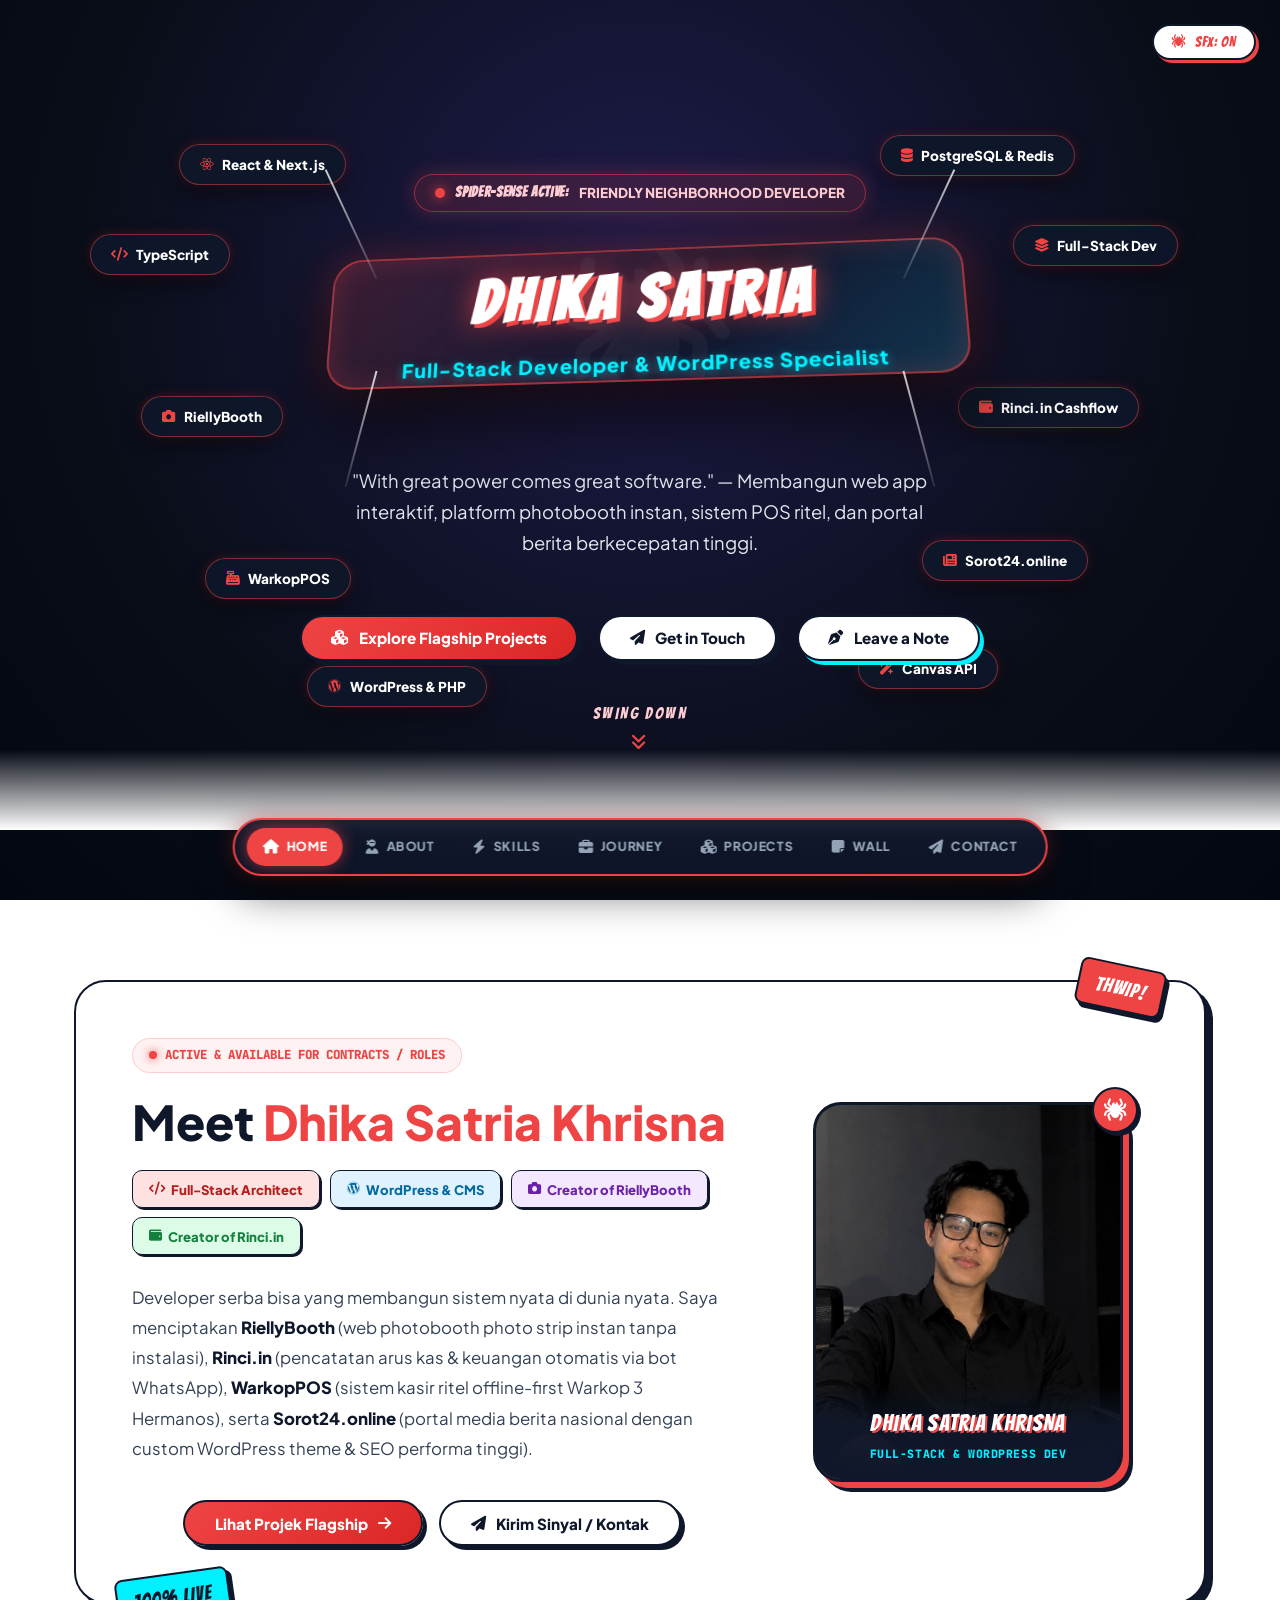
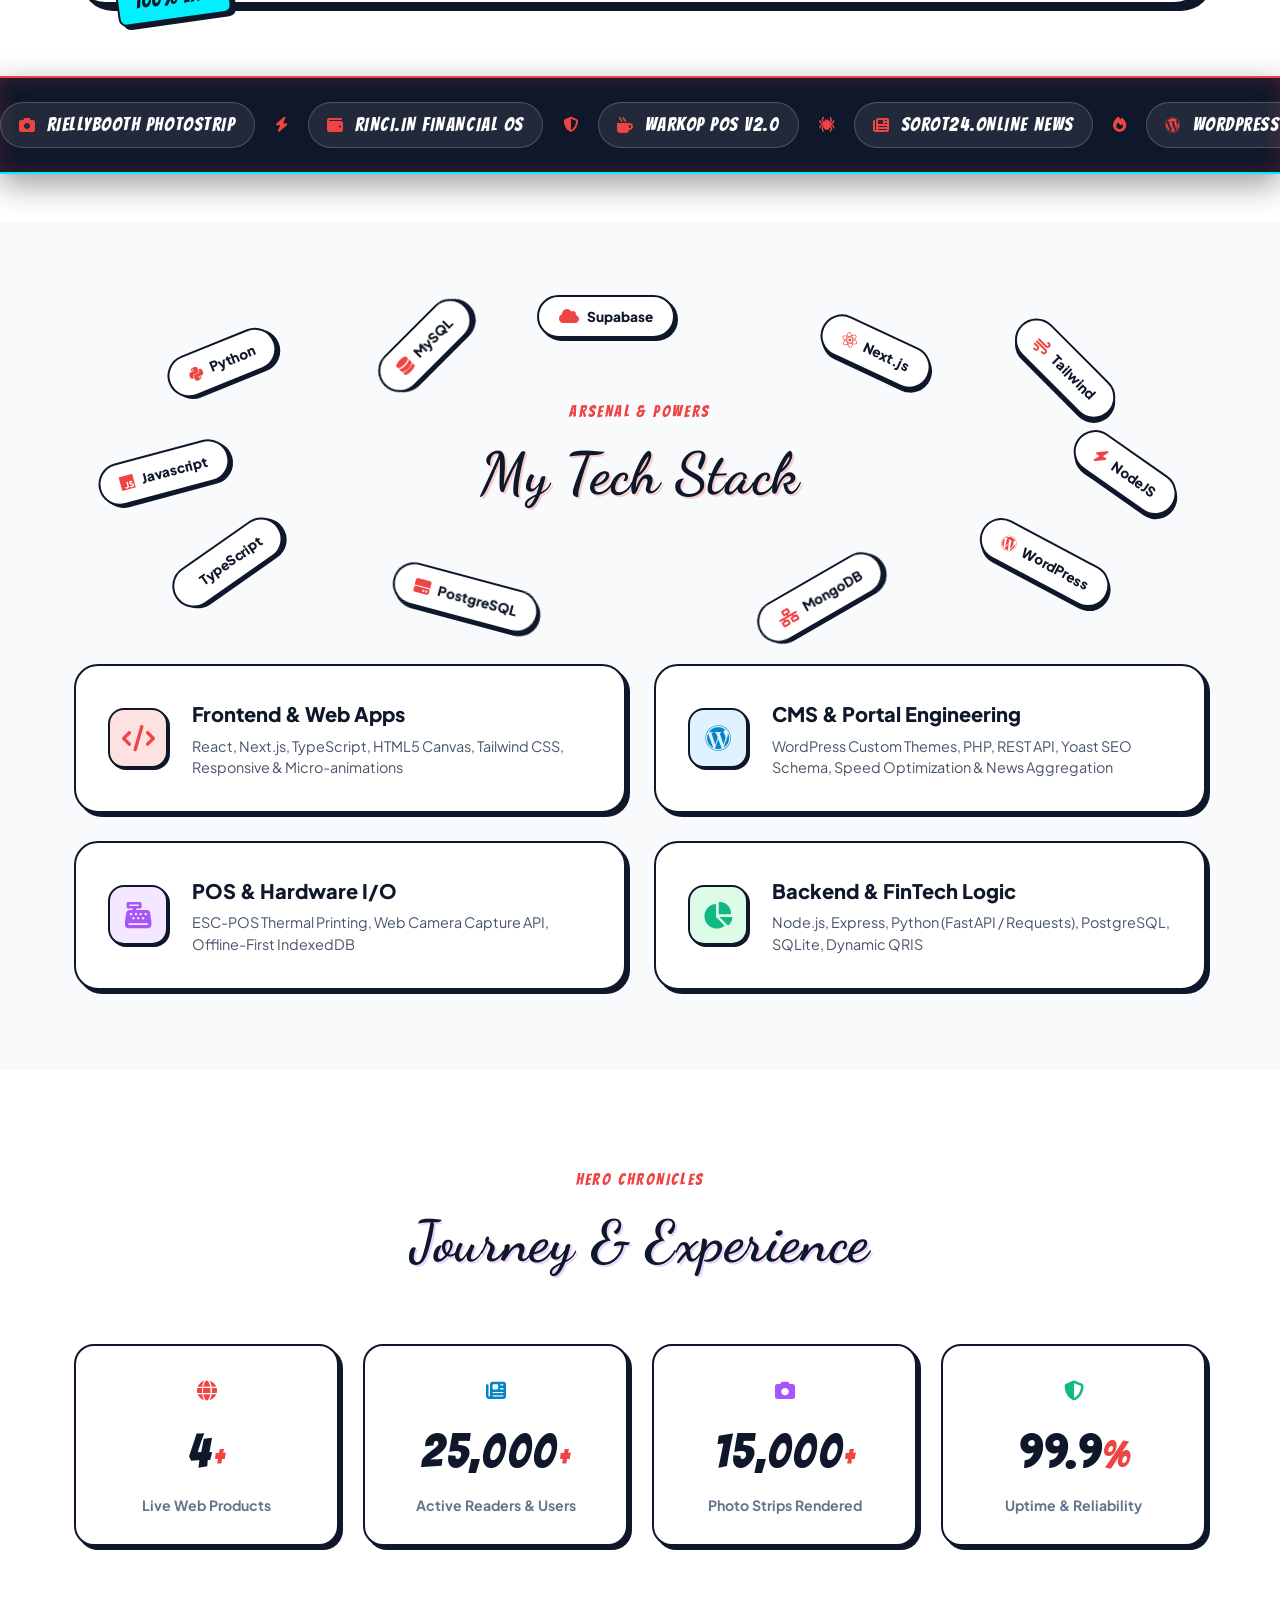
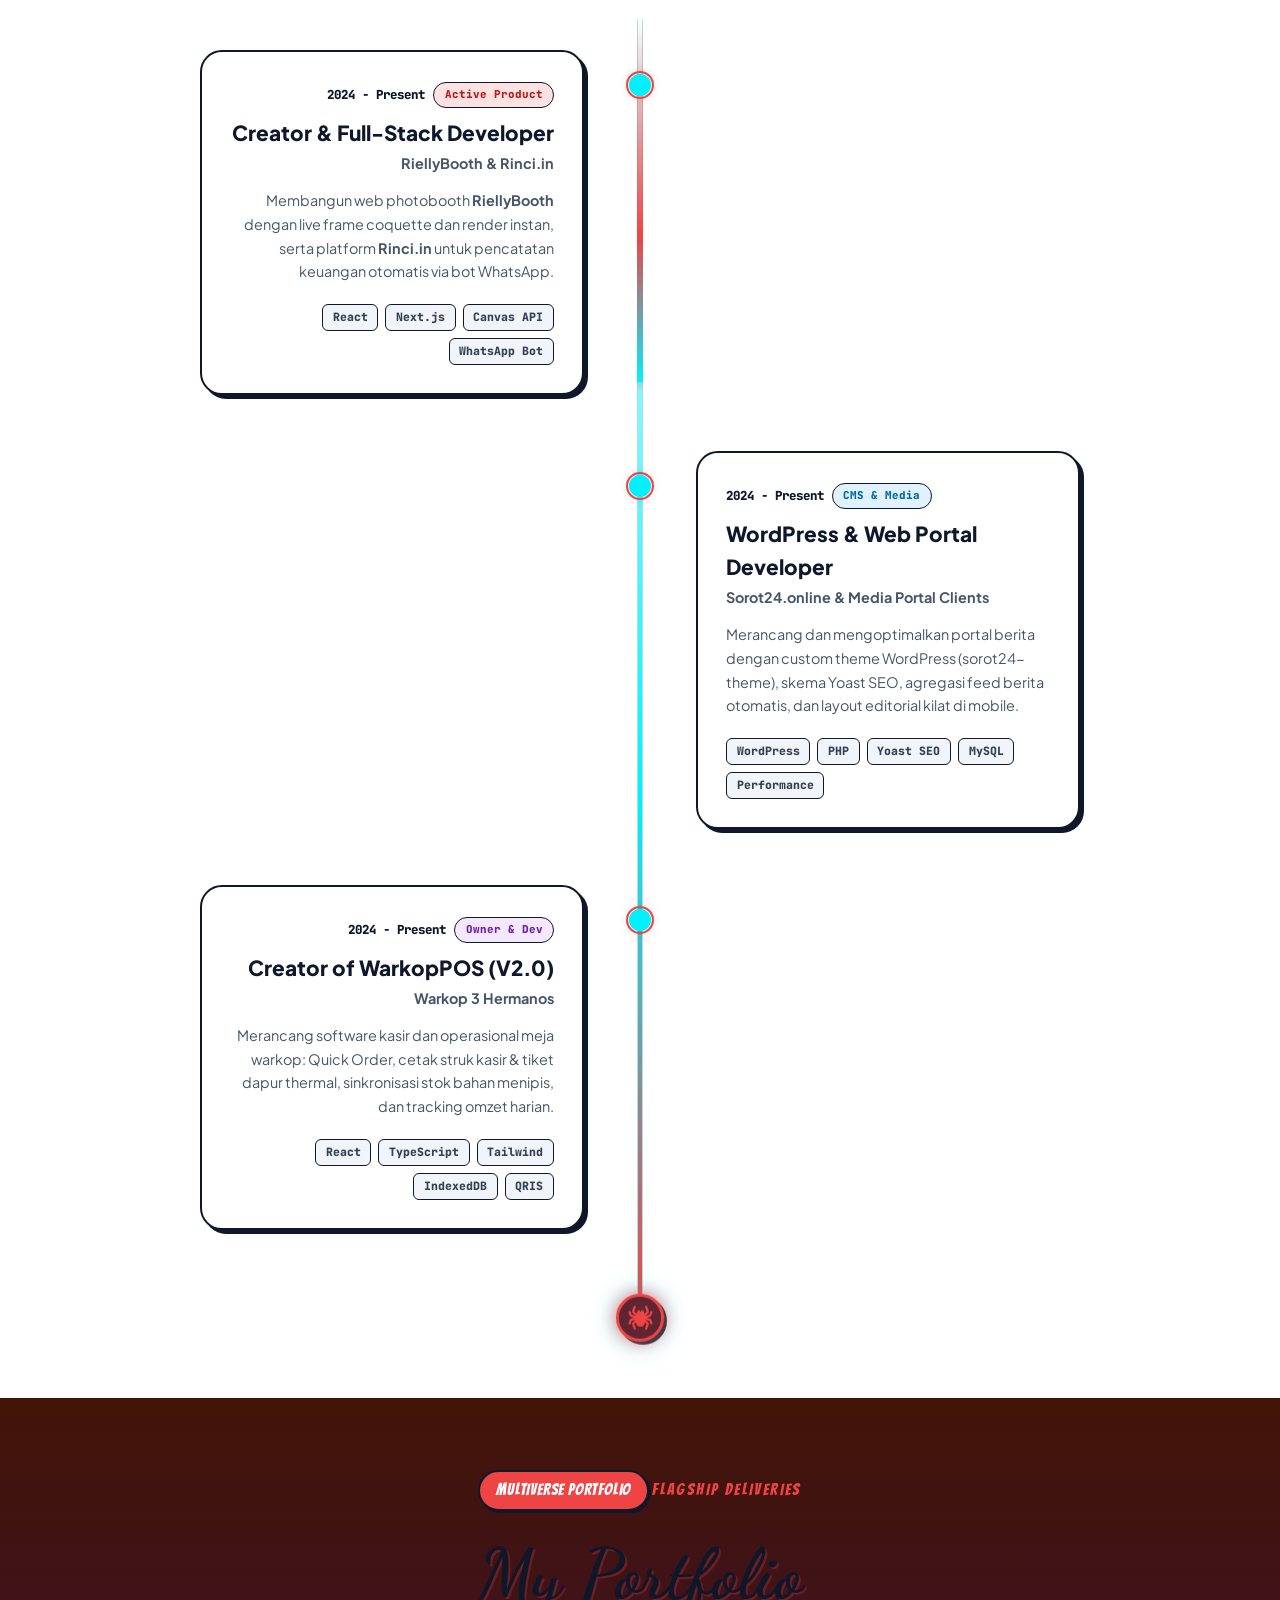
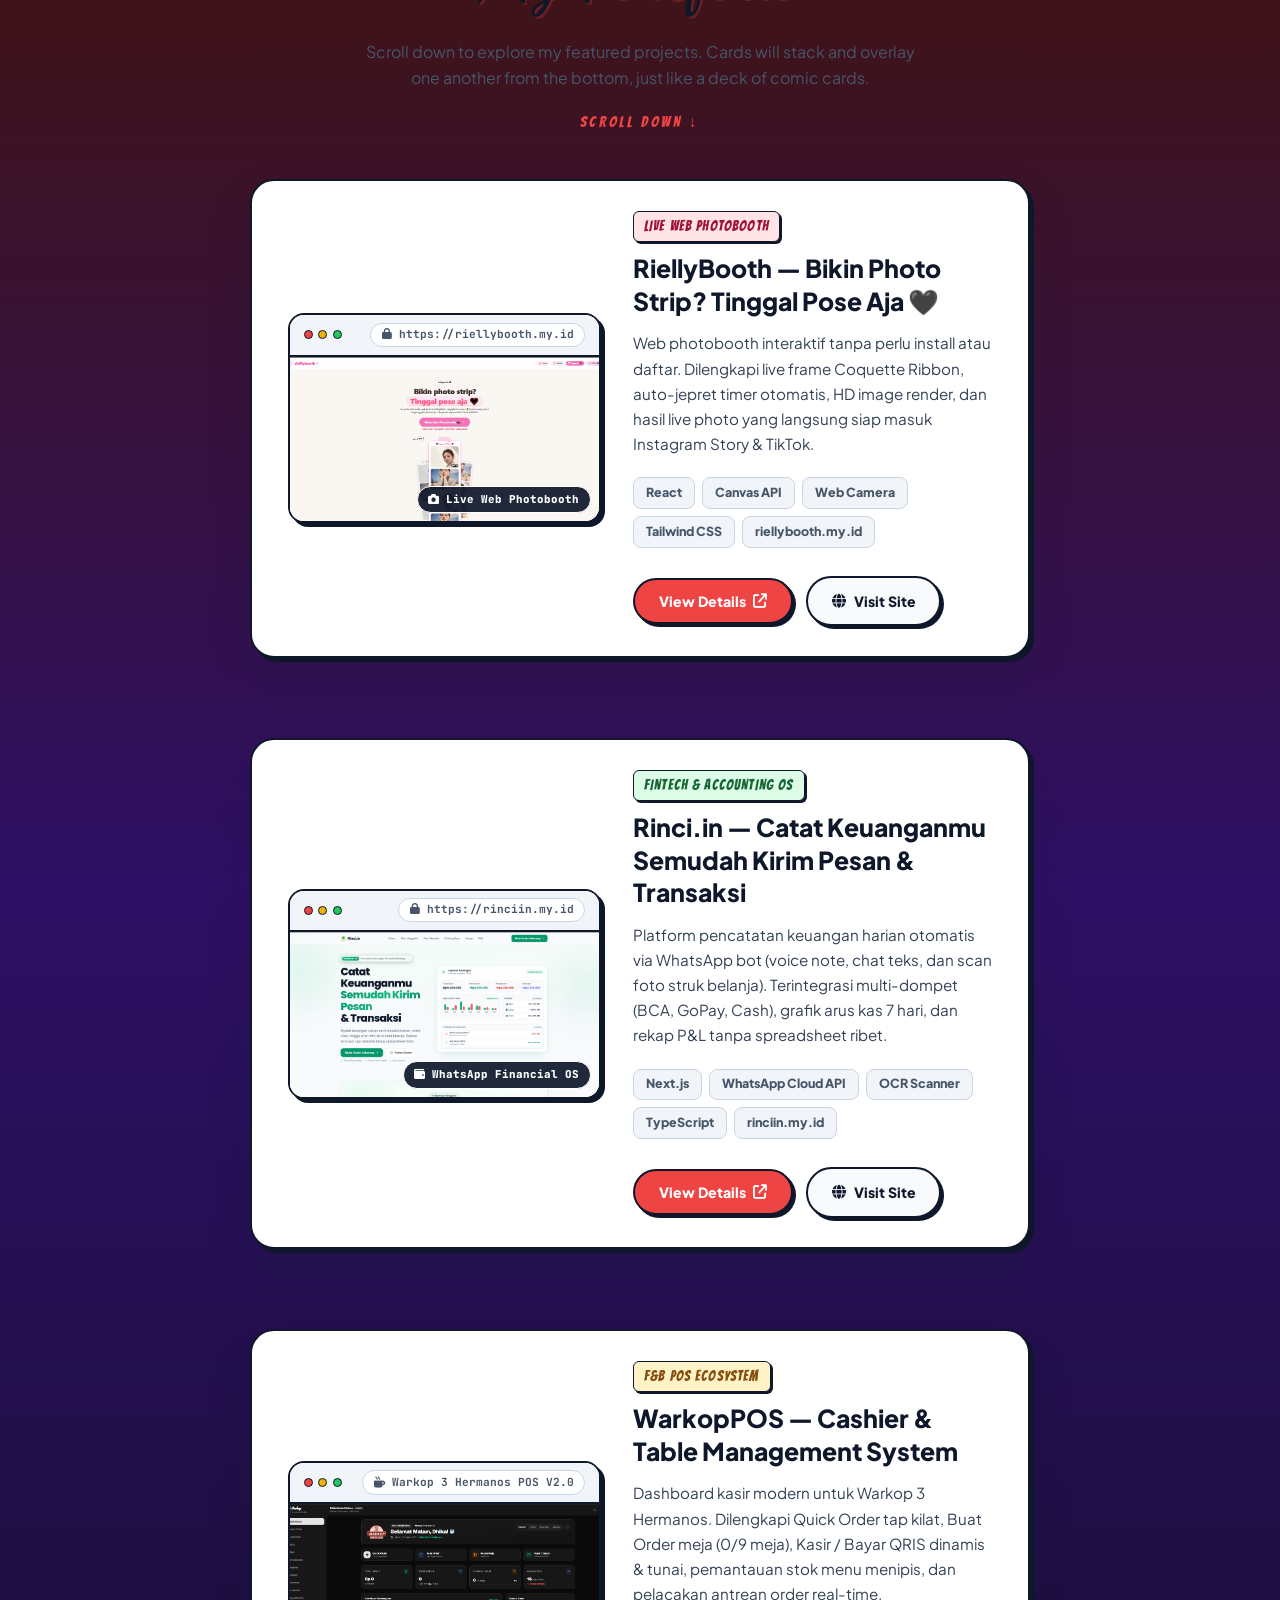
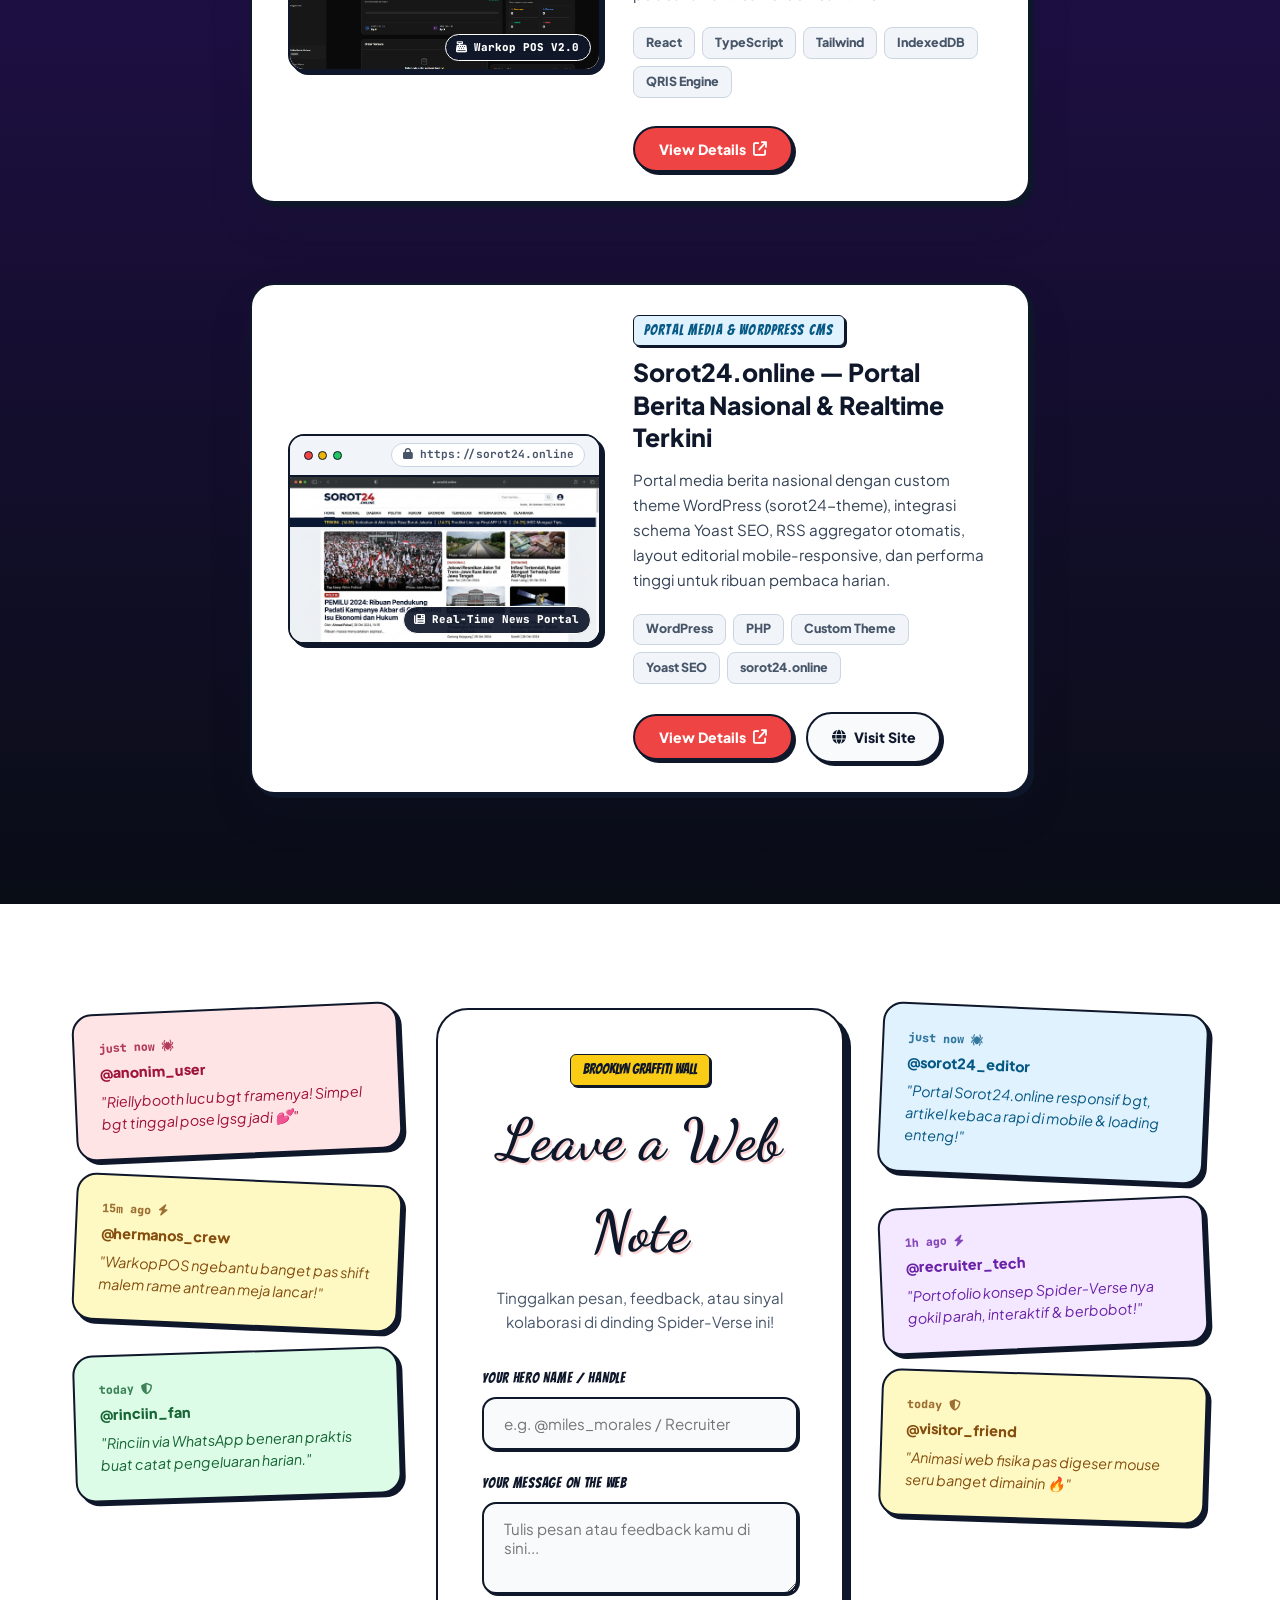
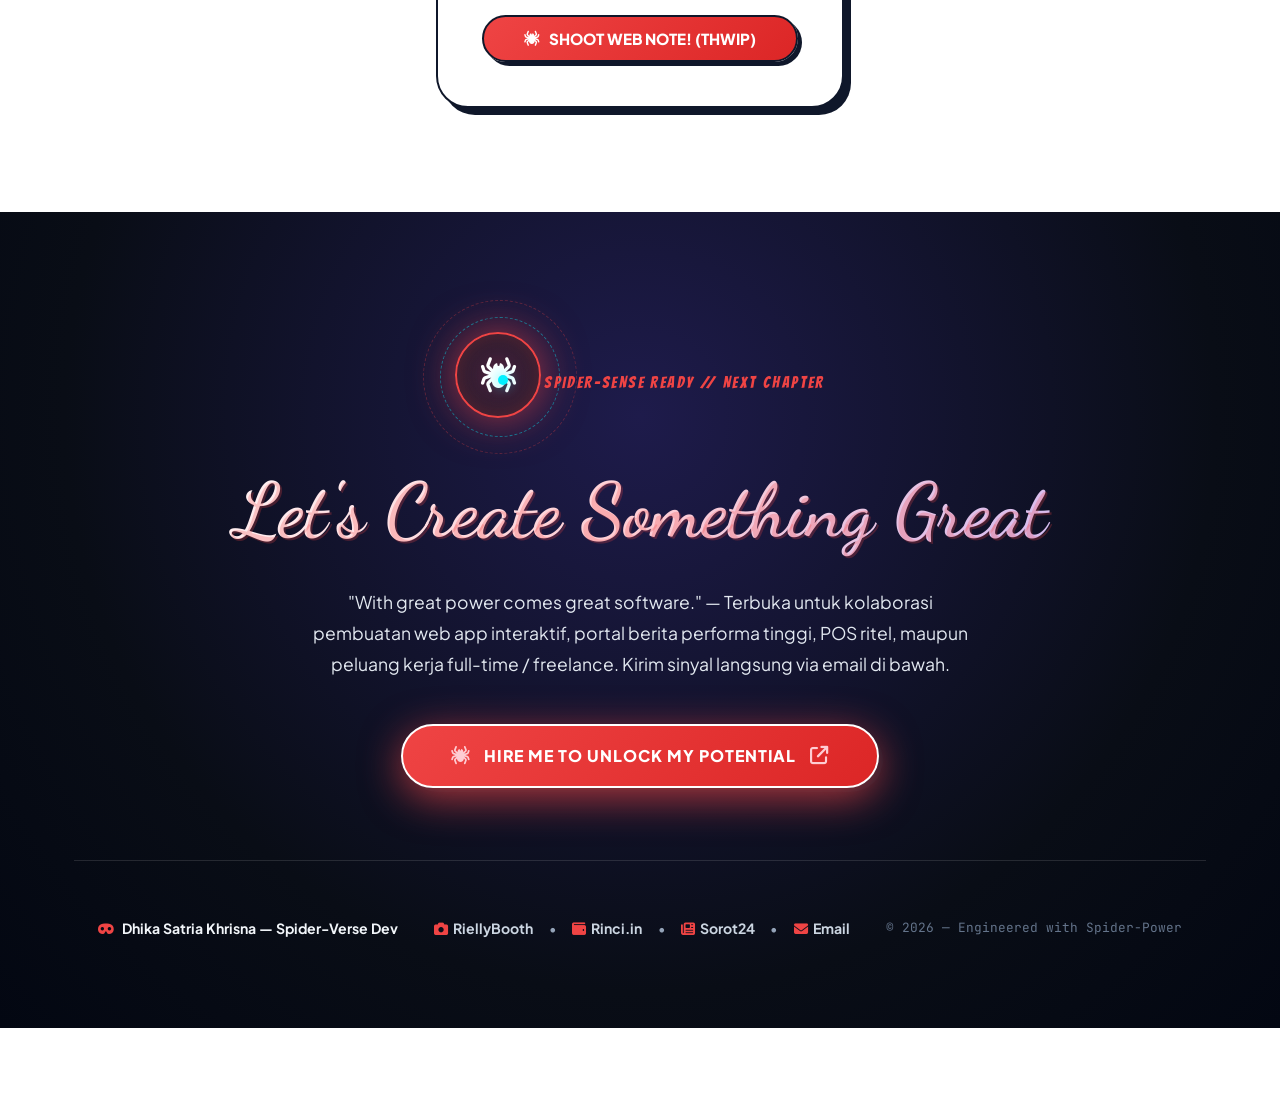
<file: index.html>
<!DOCTYPE html>
<html lang="id">

<head>
    <meta charset="UTF-8">
    <meta name="viewport" content="width=device-width, initial-scale=1.0">
    <meta name="description"
        content="Dhika Satria Khrisna — Full-Stack Web Developer, UI/UX & Systems Architect. Creator of RiellyBooth, Rinci.in, WarkopPOS, dan Sorot24.online.">
    <meta name="keywords"
        content="Dhika Satria Khrisna, Spider-Verse Portfolio, RiellyBooth, Rinci.in, WarkopPOS, Sorot24.online, Full-Stack Developer, WordPress Specialist, React, Next.js">
    <meta name="author" content="Dhika Satria Khrisna">
    <meta name="theme-color" content="#ef4444">

    <!-- Favicons & App Icons -->
    <link rel="icon" type="image/x-icon" href="favicon.ico">
    <link rel="icon" type="image/svg+xml" href="images/favicon.svg">
    <link rel="icon" type="image/png" sizes="32x32" href="images/favicon-32x32.png">
    <link rel="icon" type="image/png" sizes="512x512" href="images/favicon.png">
    <link rel="apple-touch-icon" sizes="180x180" href="images/apple-touch-icon.png">

    <title>Dhika Satria Khrisna | Full-Stack Developer & WordPress Specialist</title>

    <!-- Fonts -->
    <link rel="preconnect" href="https://fonts.googleapis.com">
    <link rel="preconnect" href="https://fonts.gstatic.com" crossorigin>
    <link
        href="https://fonts.googleapis.com/css2?family=Bangers&family=Dancing+Script:wght@600;700&family=Plus+Jakarta+Sans:wght@300;400;500;600;700;800;900&family=JetBrains+Mono:wght@400;600;700;800&display=swap"
        rel="stylesheet">

    <!-- Font Awesome Icons -->
    <link rel="stylesheet" href="https://cdnjs.cloudflare.com/ajax/libs/font-awesome/6.5.1/css/all.min.css">

    <!-- Stylesheet -->
    <link rel="stylesheet" href="styles.css">
</head>

<body class="spiderverse-theme">
    <!-- Interactive Spider Web Physics Canvas -->
    <canvas id="spider-canvas"></canvas>

    <!-- Web Audio FX Toggle Floating Widget -->
    <div class="audio-widget" id="audio-widget">
        <button id="sound-toggle-btn" class="sound-toggle-btn" title="Toggle SFX Audio"
            aria-label="Toggle Audio Effects">
            <i class="fa-solid fa-spider" id="sound-icon"></i>
            <span class="audio-label">SFX: <span id="sound-status-text">ON</span></span>
        </button>
    </div>

    <!-- ================= 1. HERO SECTION ================= -->
    <section class="hero-section" id="home">
        <!-- Floating Clean Badges in 3D Space (Wave Pattern, No Raw Emojis) -->
        <div class="orbit-badges-container" id="orbit-badges">
            <div class="spider-badge-pill sb-1" style="--d: 0s;"><i class="fa-brands fa-react"></i> <span>React & Next.js</span></div>
            <div class="spider-badge-pill sb-2" style="--d: 0.6s;"><i class="fa-solid fa-code"></i>
                <span>TypeScript</span>
            </div>
            <div class="spider-badge-pill sb-3" style="--d: 1.2s;"><i class="fa-solid fa-camera"></i>
                <span>RiellyBooth</span>
            </div>
            <div class="spider-badge-pill sb-4" style="--d: 1.8s;"><i class="fa-solid fa-cash-register"></i>
                <span>WarkopPOS</span>
            </div>
            <div class="spider-badge-pill sb-5" style="--d: 2.4s;"><i class="fa-brands fa-wordpress"></i> <span>WordPress & PHP</span></div>
            <div class="spider-badge-pill sb-6" style="--d: 0.3s;"><i class="fa-solid fa-database"></i> <span>PostgreSQL & Redis</span></div>
            <div class="spider-badge-pill sb-7" style="--d: 0.9s;"><i class="fa-solid fa-layer-group"></i> <span>Full-Stack Dev</span></div>
            <div class="spider-badge-pill sb-8" style="--d: 1.5s;"><i class="fa-solid fa-wallet"></i> <span>Rinci.in Cashflow</span></div>
            <div class="spider-badge-pill sb-9" style="--d: 2.1s;"><i class="fa-solid fa-newspaper"></i> <span>Sorot24.online</span></div>
            <div class="spider-badge-pill sb-10" style="--d: 2.7s;"><i class="fa-solid fa-wand-magic-sparkles"></i>
                <span>Canvas API</span>
            </div>
        </div>

        <div class="hero-center-content">
            <div class="spider-alert-badge">
                <span class="spider-sense-dot"></span>
                <span class="comic-font">SPIDER-SENSE ACTIVE:</span>
                <span>FRIENDLY NEIGHBORHOOD DEVELOPER</span>
            </div>

            <!-- 3D Island Suspended with Web Cords -->
            <div class="hero-island-3d" id="hero-island">
                <div class="web-corner-cord cord-top-left"></div>
                <div class="web-corner-cord cord-top-right"></div>
                <div class="web-corner-cord cord-bottom-left"></div>
                <div class="web-corner-cord cord-bottom-right"></div>

                <div class="island-surface spider-plate">
                    <div class="spider-logo-watermark"><i class="fa-solid fa-spider"></i></div>
                    <h1 class="island-title comic-title">DHIKA SATRIA</h1>
                    <div class="island-subtitle">Full-Stack Developer & WordPress Specialist</div>
                    <div class="island-glow-edge"></div>
                </div>
                <div class="island-depth"></div>
            </div>

            <p class="hero-motto">
                "With great power comes great software." — Membangun web app interaktif, platform photobooth instan, sistem POS ritel,
                dan portal berita berkecepatan tinggi.
            </p>

            <div class="hero-action-buttons">
                <a href="#projects" class="btn-spider-red">
                    <i class="fa-solid fa-cubes"></i>
                    <span>Explore Flagship Projects</span>
                </a>
                <a href="#contact" class="btn-spider-dark">
                    <i class="fa-solid fa-paper-plane"></i>
                    <span>Get in Touch</span>
                </a>
                <a href="#wall" class="btn-spider-cyan">
                    <i class="fa-solid fa-pen-nib"></i>
                    <span>Leave a Note</span>
                </a>
            </div>

            <div class="hero-scroll-hint">
                <span>SWING DOWN</span>
                <i class="fa-solid fa-angles-down scroll-arrow-bounce"></i>
            </div>
        </div>

        <div class="spider-web-divider"></div>
    </section>

    <!-- ================= 2. ABOUT ME SECTION ================= -->
    <section class="about-section" id="about">
        <div class="section-container">
            <div class="comic-card-frame">
                <div class="comic-action-sticker sticker-thwip">THWIP!</div>
                <div class="comic-action-sticker sticker-pow">100% LIVE</div>

                <div class="about-grid">
                    <div class="about-text-col">
                        <div class="about-greeting-row">
                            <span class="status-pill-spider"><span class="pulse-dot-red"></span> ACTIVE & AVAILABLE FOR
                                CONTRACTS / ROLES</span>
                        </div>

                        <h2 class="about-heading">
                            Meet <span class="comic-highlight-red">Dhika Satria Khrisna</span>
                        </h2>

                        <div class="about-badge-tags">
                            <span class="role-badge badge-red"><i class="fa-solid fa-code"></i> Full-Stack
                                Architect</span>
                            <span class="role-badge badge-cyan"><i class="fa-brands fa-wordpress"></i> WordPress &
                                CMS</span>
                            <span class="role-badge badge-purple"><i class="fa-solid fa-camera"></i> Creator of
                                RiellyBooth</span>
                            <span class="role-badge badge-green"><i class="fa-solid fa-wallet"></i> Creator of
                                Rinci.in</span>
                        </div>

                        <p class="about-bio">
                            Developer serba bisa yang membangun sistem nyata di dunia nyata. Saya menciptakan
                            <strong>RiellyBooth</strong> (web photobooth photo strip instan tanpa instalasi),
                            <strong>Rinci.in</strong> (pencatatan arus kas & keuangan otomatis via bot WhatsApp),
                            <strong>WarkopPOS</strong> (sistem kasir ritel offline-first Warkop 3 Hermanos), serta
                            <strong>Sorot24.online</strong> (portal media berita nasional dengan custom WordPress theme & SEO performa tinggi).
                        </p>

                        <div class="about-cta-row">
                            <a href="#projects" class="btn-spider-red">
                                <span>Lihat Projek Flagship</span>
                                <i class="fa-solid fa-arrow-right"></i>
                            </a>
                            <a href="#contact" class="btn-spider-dark">
                                <i class="fa-solid fa-paper-plane"></i>
                                <span>Kirim Sinyal / Kontak</span>
                            </a>
                        </div>
                    </div>

                    <div class="about-photo-col">
                        <div class="profile-comic-card">
                            <div class="spider-mask-badge"><i class="fa-solid fa-spider"></i></div>
                            <div class="comic-inner-frame">
                                <img src="images/dhika_profile.png" alt="Dhika Satria Khrisna"
                                    class="profile-real-photo" loading="lazy" decoding="async">
                                <div class="photo-overlay-badge">
                                    <div class="comic-name-tag">DHIKA SATRIA KHRISNA</div>
                                    <div class="comic-role-tag">FULL-STACK & WORDPRESS DEV</div>
                                </div>
                            </div>
                        </div>
                    </div>
                </div>
            </div>
        </div>

        <!-- Infinite Running Comic Wave Banner (Continuous Ocean Wave Motion + Infinite Loop) -->
        <div class="marquee-banner-wrap">
            <div class="marquee-track">
                <!-- Group 1 -->
                <span class="marquee-item" style="--w: 0;"><i class="fa-solid fa-camera"></i> RIELLYBOOTH
                    PHOTOSTRIP</span>
                <span class="marquee-sep"><i class="fa-solid fa-bolt"></i></span>
                <span class="marquee-item" style="--w: 1;"><i class="fa-solid fa-wallet"></i> RINCI.IN FINANCIAL
                    OS</span>
                <span class="marquee-sep"><i class="fa-solid fa-shield-halved"></i></span>
                <span class="marquee-item" style="--w: 2;"><i class="fa-solid fa-mug-hot"></i> WARKOP POS V2.0</span>
                <span class="marquee-sep"><i class="fa-solid fa-spider"></i></span>
                <span class="marquee-item" style="--w: 3;"><i class="fa-solid fa-newspaper"></i> SOROT24.ONLINE NEWS</span>
                <span class="marquee-sep"><i class="fa-solid fa-fire"></i></span>
                <span class="marquee-item" style="--w: 4;"><i class="fa-brands fa-wordpress"></i> WORDPRESS & THEMES</span>
                <span class="marquee-sep"><i class="fa-solid fa-code"></i></span>
                <span class="marquee-item" style="--w: 5;"><i class="fa-solid fa-layer-group"></i> FULL-STACK WEB
                    APPS</span>
                <span class="marquee-sep"><i class="fa-solid fa-bolt"></i></span>
                <span class="marquee-item" style="--w: 6;"><i class="fa-solid fa-gauge-high"></i> HIGH PERFORMANCE</span>
                <span class="marquee-sep"><i class="fa-solid fa-spider"></i></span>

                <!-- Group 2 (Exact Duplicate for 100% Seamless Infinite Loop) -->
                <span class="marquee-item" style="--w: 0;"><i class="fa-solid fa-camera"></i> RIELLYBOOTH
                    PHOTOSTRIP</span>
                <span class="marquee-sep"><i class="fa-solid fa-bolt"></i></span>
                <span class="marquee-item" style="--w: 1;"><i class="fa-solid fa-wallet"></i> RINCI.IN FINANCIAL
                    OS</span>
                <span class="marquee-sep"><i class="fa-solid fa-shield-halved"></i></span>
                <span class="marquee-item" style="--w: 2;"><i class="fa-solid fa-mug-hot"></i> WARKOP POS V2.0</span>
                <span class="marquee-sep"><i class="fa-solid fa-spider"></i></span>
                <span class="marquee-item" style="--w: 3;"><i class="fa-solid fa-newspaper"></i> SOROT24.ONLINE NEWS</span>
                <span class="marquee-sep"><i class="fa-solid fa-fire"></i></span>
                <span class="marquee-item" style="--w: 4;"><i class="fa-brands fa-wordpress"></i> WORDPRESS & THEMES</span>
                <span class="marquee-sep"><i class="fa-solid fa-code"></i></span>
                <span class="marquee-item" style="--w: 5;"><i class="fa-solid fa-layer-group"></i> FULL-STACK WEB
                    APPS</span>
                <span class="marquee-sep"><i class="fa-solid fa-bolt"></i></span>
                <span class="marquee-item" style="--w: 6;"><i class="fa-solid fa-gauge-high"></i> HIGH PERFORMANCE</span>
                <span class="marquee-sep"><i class="fa-solid fa-spider"></i></span>
            </div>
        </div>
    </section>

    <!-- ================= 3. MY TECH STACK SECTION (ORBITAL TECH CLOUD ANIMATION) ================= -->
    <section class="skills-section" id="skills">
        <div class="section-container text-center">

            <!-- Elliptical 3D Orbital Tech Cloud (Replicating exact reference animation) -->
            <div class="tech-stack-orbit-wrapper" id="tech-orbit-wrapper">

                <div class="tech-stack-center-content">
                    <span class="sub-label">ARSENAL & POWERS</span>
                    <h2 class="script-title comic-glow-red">My Tech Stack</h2>
                </div>

                <!-- Floating Orbiting Tech Badges at Elliptical Angles -->
                <div class="tech-orbit-cloud" id="tech-orbit-cloud">
                    <div class="tech-orbit-pill pill-1" style="--rot: -22deg; --delay: 0s;"><i
                            class="fa-brands fa-python"></i> <span>Python</span></div>
                    <div class="tech-orbit-pill pill-2" style="--rot: -45deg; --delay: 0.7s;"><i
                            class="fa-solid fa-database"></i> <span>MySQL</span></div>
                    <div class="tech-orbit-pill pill-3" style="--rot: 0deg; --delay: 1.4s;"><i
                            class="fa-solid fa-cloud"></i> <span>Supabase</span></div>
                    <div class="tech-orbit-pill pill-4" style="--rot: 25deg; --delay: 0.3s;"><i
                            class="fa-brands fa-react"></i> <span>Next.js</span></div>
                    <div class="tech-orbit-pill pill-5" style="--rot: 45deg; --delay: 1.9s;"><i
                            class="fa-solid fa-wind"></i> <span>Tailwind</span></div>
                    <div class="tech-orbit-pill pill-6" style="--rot: -15deg; --delay: 1.1s;"><i
                            class="fa-brands fa-js"></i> <span>Javascript</span></div>
                    <div class="tech-orbit-pill pill-7" style="--rot: 35deg; --delay: 0.5s;"><i
                            class="fa-solid fa-bolt"></i> <span>NodeJS</span></div>
                    <div class="tech-orbit-pill pill-8" style="--rot: -35deg; --delay: 1.6s;"><i
                            class="fa-brands fa-ts"></i> <span>TypeScript</span></div>
                    <div class="tech-orbit-pill pill-9" style="--rot: 15deg; --delay: 0.2s;"><i
                            class="fa-solid fa-hard-drive"></i> <span>PostgreSQL</span></div>
                    <div class="tech-orbit-pill pill-10" style="--rot: -30deg; --delay: 0.9s;"><i
                            class="fa-solid fa-network-wired"></i> <span>MongoDB</span></div>
                    <div class="tech-orbit-pill pill-11" style="--rot: 28deg; --delay: 1.8s;"><i
                            class="fa-brands fa-wordpress"></i> <span>WordPress</span></div>
                </div>
            </div>

            <!-- Domain Skill Cards (2x2 Grid) -->
            <div class="domain-cards-grid">

                <div class="domain-card card-spider-red">
                    <div class="domain-icon-wrapper red-bg">
                        <i class="fa-solid fa-code"></i>
                    </div>
                    <div class="domain-info">
                        <h3 class="domain-name">Frontend & Web Apps</h3>
                        <p class="domain-tools">React, Next.js, TypeScript, HTML5 Canvas, Tailwind CSS, Responsive &
                            Micro-animations</p>
                    </div>
                </div>

                <div class="domain-card card-spider-cyan">
                    <div class="domain-icon-wrapper cyan-bg">
                        <i class="fa-brands fa-wordpress"></i>
                    </div>
                    <div class="domain-info">
                        <h3 class="domain-name">CMS & Portal Engineering</h3>
                        <p class="domain-tools">WordPress Custom Themes, PHP, REST API, Yoast SEO Schema, Speed Optimization & News Aggregation</p>
                    </div>
                </div>

                <div class="domain-card card-spider-purple">
                    <div class="domain-icon-wrapper purple-bg">
                        <i class="fa-solid fa-cash-register"></i>
                    </div>
                    <div class="domain-info">
                        <h3 class="domain-name">POS & Hardware I/O</h3>
                        <p class="domain-tools">ESC-POS Thermal Printing, Web Camera Capture API, Offline-First
                            IndexedDB</p>
                    </div>
                </div>

                <div class="domain-card card-spider-green">
                    <div class="domain-icon-wrapper green-bg">
                        <i class="fa-solid fa-chart-pie"></i>
                    </div>
                    <div class="domain-info">
                        <h3 class="domain-name">Backend & FinTech Logic</h3>
                        <p class="domain-tools">Node.js, Express, Python (FastAPI / Requests), PostgreSQL, SQLite,
                            Dynamic QRIS</p>
                    </div>
                </div>

            </div>
        </div>
    </section>

    <!-- ================= 4. JOURNEY & EXPERIENCE TIMELINE (SCROLLING SPIDER CRAWLER & LASER BEAM) ================= -->
    <section class="journey-section" id="journey">
        <div class="section-container">
            <div class="text-center section-header-centered">
                <span class="sub-label">HERO CHRONICLES</span>
                <h2 class="script-title comic-glow-purple">Journey & Experience</h2>
            </div>

            <!-- 4 Stat Counters Row -->
            <div class="journey-stats-grid">
                <div class="j-stat-card border-red">
                    <div class="stat-icon-top"><i class="fa-solid fa-globe"></i></div>
                    <span class="j-stat-number" data-target="4" data-decimals="0">0</span><span
                        class="j-stat-plus">+</span>
                    <span class="j-stat-label">Live Web Products</span>
                </div>
                <div class="j-stat-card border-cyan">
                    <div class="stat-icon-top"><i class="fa-solid fa-newspaper"></i></div>
                    <span class="j-stat-number" data-target="25000" data-format="comma">0</span><span
                        class="j-stat-plus">+</span>
                    <span class="j-stat-label">Active Readers & Users</span>
                </div>
                <div class="j-stat-card border-purple">
                    <div class="stat-icon-top"><i class="fa-solid fa-camera"></i></div>
                    <span class="j-stat-number" data-target="15000" data-format="comma">0</span><span
                        class="j-stat-plus">+</span>
                    <span class="j-stat-label">Photo Strips Rendered</span>
                </div>
                <div class="j-stat-card border-green">
                    <div class="stat-icon-top"><i class="fa-solid fa-shield-halved"></i></div>
                    <span class="j-stat-number" data-target="99.9" data-decimals="1">0</span><span
                        class="j-stat-plus">%</span>
                    <span class="j-stat-label">Uptime & Reliability</span>
                </div>
            </div>

            <!-- Vertical Timeline with Spider Crawler Following Scroll -->
            <div class="timeline-container" id="timeline-container">
                <!-- Vertical Line Track -->
                <div class="timeline-line-track" id="timeline-line-track">
                    <!-- Masked container so silk & laser never bleed above timeline into heading/stats -->
                    <div class="timeline-beam-mask">
                        <!-- Dynamic Silk Thread Line drawn by spider -->
                        <div class="timeline-silk-line" id="timeline-silk-line"></div>
                        <!-- Flowing Continuous Laser Beam from Top to Bottom -->
                        <div class="timeline-laser-beam" id="timeline-laser"></div>
                    </div>
                    <!-- Animated Spider Crawler Hanging on Thread Following Scroll -->
                    <div class="timeline-spider-crawler" id="timeline-spider-crawler"
                        title="Spider-Sense Scroll Tracker">
                        <div class="spider-glow-ripple"></div>
                        <div class="spider-crawler-body">
                            <i class="fa-solid fa-spider"></i>
                        </div>
                    </div>
                </div>

                <!-- Timeline Item 1 -->
                <div class="timeline-item left-item" data-timeline-index="1">
                    <div class="timeline-dot dot-red">
                        <div class="dot-pulse-ring"></div>
                    </div>
                    <div class="timeline-card comic-card-red">
                        <div class="timeline-date-badge">2024 - Present <span class="job-tag tag-red">Active
                                Product</span></div>
                        <h3 class="timeline-role">Creator & Full-Stack Developer</h3>
                        <div class="timeline-company">RiellyBooth & Rinci.in</div>
                        <p class="timeline-desc">
                            Membangun web photobooth <strong>RiellyBooth</strong> dengan live frame coquette dan render
                            instan, serta platform <strong>Rinci.in</strong> untuk pencatatan keuangan otomatis via bot
                            WhatsApp.
                        </p>
                        <div class="timeline-tech-pills">
                            <span>React</span>
                            <span>Next.js</span>
                            <span>Canvas API</span>
                            <span>WhatsApp Bot</span>
                        </div>
                    </div>
                </div>

                <!-- Timeline Item 2 -->
                <div class="timeline-item right-item" data-timeline-index="2">
                    <div class="timeline-dot dot-cyan">
                        <div class="dot-pulse-ring"></div>
                    </div>
                    <div class="timeline-card comic-card-cyan">
                        <div class="timeline-date-badge">2024 - Present <span class="job-tag tag-cyan">CMS &
                                Media</span></div>
                        <h3 class="timeline-role">WordPress & Web Portal Developer</h3>
                        <div class="timeline-company">Sorot24.online & Media Portal Clients</div>
                        <p class="timeline-desc">
                            Merancang dan mengoptimalkan portal berita dengan custom theme WordPress (sorot24-theme),
                            skema Yoast SEO, agregasi feed berita otomatis, dan layout editorial kilat di mobile.
                        </p>
                        <div class="timeline-tech-pills">
                            <span>WordPress</span>
                            <span>PHP</span>
                            <span>Yoast SEO</span>
                            <span>MySQL</span>
                            <span>Performance</span>
                        </div>
                    </div>
                </div>

                <!-- Timeline Item 3 -->
                <div class="timeline-item left-item" data-timeline-index="3">
                    <div class="timeline-dot dot-purple">
                        <div class="dot-pulse-ring"></div>
                    </div>
                    <div class="timeline-card comic-card-purple">
                        <div class="timeline-date-badge">2024 - Present <span class="job-tag tag-purple">Owner &
                                Dev</span></div>
                        <h3 class="timeline-role">Creator of WarkopPOS (V2.0)</h3>
                        <div class="timeline-company">Warkop 3 Hermanos</div>
                        <p class="timeline-desc">
                            Merancang software kasir dan operasional meja warkop: Quick Order, cetak struk kasir & tiket
                            dapur thermal, sinkronisasi stok bahan menipis, dan tracking omzet harian.
                        </p>
                        <div class="timeline-tech-pills">
                            <span>React</span>
                            <span>TypeScript</span>
                            <span>Tailwind</span>
                            <span>IndexedDB</span>
                            <span>QRIS</span>
                        </div>
                    </div>
                </div>

            </div>
        </div>
    </section>

    <!-- ================= 5. SHOWCASE: MULTIVERSE STACKING DECK & DYNAMIC SUNSET TRANSITION ================= -->
    <section class="showcase-section" id="projects">

        <!-- Dynamic Sun & Sunset Sky Layer (Sun Sets As You Scroll Down) -->
        <div class="sunset-sky-container" id="sunset-sky">
            <div class="dynamic-sun" id="dynamic-sun">
                <div class="sun-glow"></div>
                <div class="sun-body"></div>
            </div>
        </div>

        <div class="showcase-header text-center">
            <div class="spider-multiverse-badge">MULTIVERSE PORTFOLIO</div>
            <span class="sub-label">FLAGSHIP DELIVERIES</span>
            <h2 class="script-title-large comic-glow-red">My Portfolio</h2>
            <p class="showcase-instruction">
                Scroll down to explore my featured projects. Cards will stack and overlay one another from the bottom,
                just like a deck of comic cards.
            </p>
            <div class="scroll-down-text">SCROLL DOWN ↓</div>
        </div>

        <!-- Stacking Cards Deck Container -->
        <div class="card-deck-stack" id="card-deck-stack">

            <!-- Stack Card 1: RiellyBooth (Real Screenshot Embedded) -->
            <div class="stack-card card-riellybooth" style="--stack-index: 1;">
                <div class="stack-card-inner">
                    <div class="card-preview-col">
                        <div class="mock-device-screen browser-window-frame">
                            <div class="mock-top-bar">
                                <div class="browser-dots">
                                    <span class="b-dot b-red"></span>
                                    <span class="b-dot b-yellow"></span>
                                    <span class="b-dot b-green"></span>
                                </div>
                                <span class="mock-url-pill"><i class="fa-solid fa-lock"></i>
                                    https://riellybooth.my.id</span>
                            </div>
                            <div class="mock-screenshot-wrapper">
                                <img src="images/preview_riellybooth.png" alt="RiellyBooth Web Photobooth Preview"
                                    class="mock-screenshot-img" loading="lazy" decoding="async">
                                <div class="screenshot-hover-badge"><i class="fa-solid fa-camera"></i> Live Web
                                    Photobooth</div>
                            </div>
                        </div>
                    </div>
                    <div class="card-details-col">
                        <span class="project-category-tag tag-pink-badge">LIVE WEB PHOTOBOOTH</span>
                        <h3 class="project-name">RiellyBooth — Bikin Photo Strip? Tinggal Pose Aja 🖤</h3>
                        <p class="project-summary">
                            Web photobooth interaktif tanpa perlu install atau daftar. Dilengkapi live frame Coquette
                            Ribbon, auto-jepret timer otomatis, HD image render, dan hasil live photo yang langsung siap
                            masuk Instagram Story & TikTok.
                        </p>
                        <div class="project-tags-row">
                            <span class="p-tag">React</span>
                            <span class="p-tag">Canvas API</span>
                            <span class="p-tag">Web Camera</span>
                            <span class="p-tag">Tailwind CSS</span>
                            <span class="p-tag">riellybooth.my.id</span>
                        </div>
                        <div class="card-btn-group">
                            <button class="btn-spider-red-sm" data-project="riellybooth">
                                <span>View Details</span>
                                <i class="fa-solid fa-arrow-up-right-from-square"></i>
                            </button>
                            <a href="https://riellybooth.my.id" target="_blank" rel="noopener noreferrer"
                                class="btn-live-link">
                                <i class="fa-solid fa-globe"></i> Visit Site
                            </a>
                        </div>
                    </div>
                </div>
            </div>

            <!-- Stack Card 2: Rinci.in Cashflow (Real Screenshot Embedded) -->
            <div class="stack-card card-rinciin" style="--stack-index: 2;">
                <div class="stack-card-inner">
                    <div class="card-preview-col">
                        <div class="mock-device-screen browser-window-frame">
                            <div class="mock-top-bar">
                                <div class="browser-dots">
                                    <span class="b-dot b-red"></span>
                                    <span class="b-dot b-yellow"></span>
                                    <span class="b-dot b-green"></span>
                                </div>
                                <span class="mock-url-pill"><i class="fa-solid fa-lock"></i>
                                    https://rinciin.my.id</span>
                            </div>
                            <div class="mock-screenshot-wrapper">
                                <img src="images/preview_rinciin.png" alt="Rinci.in Cashflow Financial OS Preview"
                                    class="mock-screenshot-img" loading="lazy" decoding="async">
                                <div class="screenshot-hover-badge"><i class="fa-solid fa-wallet"></i> WhatsApp
                                    Financial OS</div>
                            </div>
                        </div>
                    </div>
                    <div class="card-details-col">
                        <span class="project-category-tag tag-green-badge">FINTECH & ACCOUNTING OS</span>
                        <h3 class="project-name">Rinci.in — Catat Keuanganmu Semudah Kirim Pesan & Transaksi</h3>
                        <p class="project-summary">
                            Platform pencatatan keuangan harian otomatis via WhatsApp bot (voice note, chat teks, dan
                            scan foto struk belanja). Terintegrasi multi-dompet (BCA, GoPay, Cash), grafik arus kas 7
                            hari, dan rekap P&L tanpa spreadsheet ribet.
                        </p>
                        <div class="project-tags-row">
                            <span class="p-tag">Next.js</span>
                            <span class="p-tag">WhatsApp Cloud API</span>
                            <span class="p-tag">OCR Scanner</span>
                            <span class="p-tag">TypeScript</span>
                            <span class="p-tag">rinciin.my.id</span>
                        </div>
                        <div class="card-btn-group">
                            <button class="btn-spider-red-sm" data-project="rinciin">
                                <span>View Details</span>
                                <i class="fa-solid fa-arrow-up-right-from-square"></i>
                            </button>
                            <a href="https://rinciin.my.id" target="_blank" rel="noopener noreferrer"
                                class="btn-live-link">
                                <i class="fa-solid fa-globe"></i> Visit Site
                            </a>
                        </div>
                    </div>
                </div>
            </div>

            <!-- Stack Card 3: WarkopPOS (Real Screenshot Embedded) -->
            <div class="stack-card card-warkop" style="--stack-index: 3;">
                <div class="stack-card-inner">
                    <div class="card-preview-col">
                        <div class="mock-device-screen browser-window-frame">
                            <div class="mock-top-bar">
                                <div class="browser-dots">
                                    <span class="b-dot b-red"></span>
                                    <span class="b-dot b-yellow"></span>
                                    <span class="b-dot b-green"></span>
                                </div>
                                <span class="mock-url-pill"><i class="fa-solid fa-mug-hot"></i> Warkop 3 Hermanos POS
                                    V2.0</span>
                            </div>
                            <div class="mock-screenshot-wrapper">
                                <img src="images/preview_warkop.png" alt="WarkopPOS Online V2.0 Dashboard"
                                    class="mock-screenshot-img" loading="lazy" decoding="async">
                                <div class="screenshot-hover-badge"><i class="fa-solid fa-cash-register"></i> Warkop POS
                                    V2.0</div>
                            </div>
                        </div>
                    </div>
                    <div class="card-details-col">
                        <span class="project-category-tag tag-amber-badge">F&B POS ECOSYSTEM</span>
                        <h3 class="project-name">WarkopPOS — Cashier & Table Management System</h3>
                        <p class="project-summary">
                            Dashboard kasir modern untuk Warkop 3 Hermanos. Dilengkapi Quick Order tap kilat, Buat Order
                            meja (0/9 meja), Kasir / Bayar QRIS dinamis & tunai, pemantauan stok menu menipis, dan
                            pelacakan antrean order real-time.
                        </p>
                        <div class="project-tags-row">
                            <span class="p-tag">React</span>
                            <span class="p-tag">TypeScript</span>
                            <span class="p-tag">Tailwind</span>
                            <span class="p-tag">IndexedDB</span>
                            <span class="p-tag">QRIS Engine</span>
                        </div>
                        <div class="card-btn-group">
                            <button class="btn-spider-red-sm" data-project="warkop-pos">
                                <span>View Details</span>
                                <i class="fa-solid fa-arrow-up-right-from-square"></i>
                            </button>
                        </div>
                    </div>
                </div>
            </div>

            <!-- Stack Card 4: Sorot24.online (Real Screenshot Embedded) -->
            <div class="stack-card card-sorot24" style="--stack-index: 4;">
                <div class="stack-card-inner">
                    <div class="card-preview-col">
                        <div class="mock-device-screen browser-window-frame">
                            <div class="mock-top-bar">
                                <div class="browser-dots">
                                    <span class="b-dot b-red"></span>
                                    <span class="b-dot b-yellow"></span>
                                    <span class="b-dot b-green"></span>
                                </div>
                                <span class="mock-url-pill"><i class="fa-solid fa-lock"></i>
                                    https://sorot24.online</span>
                            </div>
                            <div class="mock-screenshot-wrapper">
                                <img src="images/preview_sorot24.png" alt="Sorot24.online Media Portal Preview"
                                    class="mock-screenshot-img" loading="lazy" decoding="async">
                                <div class="screenshot-hover-badge"><i class="fa-solid fa-newspaper"></i> Real-Time News Portal</div>
                            </div>
                        </div>
                    </div>
                    <div class="card-details-col">
                        <span class="project-category-tag tag-cyan-badge">PORTAL MEDIA & WORDPRESS CMS</span>
                        <h3 class="project-name">Sorot24.online — Portal Berita Nasional & Realtime Terkini</h3>
                        <p class="project-summary">
                            Portal media berita nasional dengan custom theme WordPress (sorot24-theme), integrasi schema
                            Yoast SEO, RSS aggregator otomatis, layout editorial mobile-responsive, dan performa tinggi
                            untuk ribuan pembaca harian.
                        </p>
                        <div class="project-tags-row">
                            <span class="p-tag">WordPress</span>
                            <span class="p-tag">PHP</span>
                            <span class="p-tag">Custom Theme</span>
                            <span class="p-tag">Yoast SEO</span>
                            <span class="p-tag">sorot24.online</span>
                        </div>
                        <div class="card-btn-group">
                            <button class="btn-spider-red-sm" data-project="sorot24">
                                <span>View Details</span>
                                <i class="fa-solid fa-arrow-up-right-from-square"></i>
                            </button>
                            <a href="https://sorot24.online" target="_blank" rel="noopener noreferrer"
                                class="btn-live-link">
                                <i class="fa-solid fa-globe"></i> Visit Site
                            </a>
                        </div>
                    </div>
                </div>
            </div>

        </div>
    </section>

    <!-- ================= 6. INTERACTIVE GRAFFITI / STICKY WEB WALL ================= -->
    <section class="wall-section" id="wall">
        <div class="section-container">
            <div class="wall-interactive-layout">

                <!-- Left Floating Sticky Web Notes -->
                <div class="wall-feed left-feed" id="sticky-feed-left">
                    <div class="sticky-note note-pink">
                        <div class="note-time">just now <i class="fa-solid fa-spider"></i></div>
                        <div class="note-author">@anonim_user</div>
                        <div class="note-content">"Riellybooth lucu bgt framenya! Simpel bgt tinggal pose lgsg jadi 💕"
                        </div>
                    </div>
                    <div class="sticky-note note-yellow">
                        <div class="note-time">15m ago <i class="fa-solid fa-bolt"></i></div>
                        <div class="note-author">@hermanos_crew</div>
                        <div class="note-content">"WarkopPOS ngebantu banget pas shift malem rame antrean meja lancar!"
                        </div>
                    </div>
                    <div class="sticky-note note-green">
                        <div class="note-time">today <i class="fa-solid fa-shield-halved"></i></div>
                        <div class="note-author">@rinciin_fan</div>
                        <div class="note-content">"Rinciin via WhatsApp beneran praktis buat catat pengeluaran harian."
                        </div>
                    </div>
                </div>

                <!-- Center "Leave a Web Note" Card -->
                <div class="wall-form-card">
                    <div class="spider-tag-small">BROOKLYN GRAFFITI WALL</div>
                    <h2 class="script-title text-center comic-glow-red">Leave a Web Note</h2>
                    <p class="wall-form-sub text-center">
                        Tinggalkan pesan, feedback, atau sinyal kolaborasi di dinding Spider-Verse ini!
                    </p>

                    <form id="sticky-note-form" onsubmit="return false;">
                        <div class="form-group">
                            <label for="wall-name">YOUR HERO NAME / HANDLE</label>
                            <input type="text" id="wall-name" class="wall-input"
                                placeholder="e.g. @miles_morales / Recruiter" required>
                        </div>

                        <div class="form-group">
                            <label for="wall-comment">YOUR MESSAGE ON THE WEB</label>
                            <textarea id="wall-comment" class="wall-textarea" rows="3"
                                placeholder="Tulis pesan atau feedback kamu di sini..." required></textarea>
                        </div>

                        <button class="btn-spider-red btn-block" id="btn-post-sticky">
                            <i class="fa-solid fa-spider"></i>
                            <span>SHOOT WEB NOTE! (THWIP)</span>
                        </button>
                    </form>
                </div>

                <!-- Right Floating Sticky Web Notes -->
                <div class="wall-feed right-feed" id="sticky-feed-right">
                    <div class="sticky-note note-blue">
                        <div class="note-time">just now <i class="fa-solid fa-spider"></i></div>
                        <div class="note-author">@sorot24_editor</div>
                        <div class="note-content">"Portal Sorot24.online responsif bgt, artikel kebaca rapi di mobile & loading enteng!"
                        </div>
                    </div>
                    <div class="sticky-note note-lavender">
                        <div class="note-time">1h ago <i class="fa-solid fa-bolt"></i></div>
                        <div class="note-author">@recruiter_tech</div>
                        <div class="note-content">"Portofolio konsep Spider-Verse nya gokil parah, interaktif &
                            berbobot!"</div>
                    </div>
                    <div class="sticky-note note-yellow">
                        <div class="note-time">today <i class="fa-solid fa-shield-halved"></i></div>
                        <div class="note-author">@visitor_friend</div>
                        <div class="note-content">"Animasi web fisika pas digeser mouse seru banget dimainin 🔥"</div>
                    </div>
                </div>

            </div>
        </div>
    </section>

    <!-- ================= 7. FOOTER / CONTACT CTA (SPIDER-VERSE THEMED) ================= -->
    <section class="contact-section" id="contact">
        <div class="section-container text-center">

            <!-- Glowing Spider-Signal Hologram with Web Rings -->
            <div class="spider-signal-glyph-wrapper">
                <div class="spider-signal-glyph">
                    <i class="fa-solid fa-spider"></i>
                    <div class="spider-web-ring ring-1"></div>
                    <div class="spider-web-ring ring-2"></div>
                    <div class="portal-orbit-dot"></div>
                </div>
            </div>

            <span class="sub-label comic-font">SPIDER-SENSE READY // NEXT CHAPTER</span>
            <h2 class="script-title-huge comic-glow-red">Let's Create Something Great</h2>

            <p class="contact-subtext">
                "With great power comes great software." — Terbuka untuk kolaborasi pembuatan web app interaktif, portal berita
                performa tinggi, POS ritel, maupun peluang kerja full-time / freelance. Kirim sinyal langsung via email di bawah.
            </p>

            <div class="hire-cta-wrap">
                <a href="https://mail.google.com/mail/?view=cm&fs=1&to=dhikasatria40@gmail.com&su=Spider-Signal%20//%20Let%27s%20Unlock%20Your%20Potential%20-%20Dhika%20Satria&body=Hi%20Dhika,%0A%0AI%20saw%20your%20Spider-Verse%20portfolio%20and%20would%20love%20to%20connect%20with%20you%20regarding%20a%20project%20/%20opportunity...%0A%0A"
                    target="_blank" rel="noopener noreferrer" class="btn-spider-hire">
                    <i class="fa-solid fa-spider"></i>
                    <span>HIRE ME TO UNLOCK MY POTENTIAL</span>
                    <i class="fa-solid fa-arrow-up-right-from-square"></i>
                </a>
            </div>

            <!-- 3-Column Spider-Verse Minimalist Bottom Footer Bar -->
            <div class="footer-bottom-bar">
                <div class="footer-left">
                    <i class="fa-solid fa-mask"></i> <span>Dhika Satria Khrisna — Spider-Verse Dev</span>
                </div>
                <div class="footer-center">
                    <a href="https://riellybooth.my.id" target="_blank" rel="noopener noreferrer"><i
                            class="fa-solid fa-camera"></i> RiellyBooth</a>
                    <span class="dot-sep">•</span>
                    <a href="https://rinciin.my.id" target="_blank" rel="noopener noreferrer"><i
                            class="fa-solid fa-wallet"></i> Rinci.in</a>
                    <span class="dot-sep">•</span>
                    <a href="https://sorot24.online" target="_blank" rel="noopener noreferrer"><i
                            class="fa-solid fa-newspaper"></i> Sorot24</a>
                    <span class="dot-sep">•</span>
                    <a href="https://mail.google.com/mail/?view=cm&fs=1&to=dhikasatria40@gmail.com&su=Spider-Signal%20//%20Project%20Inquiry%20-%20Dhika%20Satria"
                        target="_blank" rel="noopener noreferrer"><i class="fa-solid fa-envelope"></i> Email</a>
                </div>
                <div class="footer-right">&copy; 2026 — Engineered with Spider-Power</div>
            </div>
        </div>
    </section>

    <!-- ================= 8. FLOATING SPIDER-HUD DOCK ================= -->
    <div class="floating-dock-wrapper" id="floating-dock">
        <nav class="floating-dock-pill">
            <a href="#home" class="dock-item active" data-section="home">
                <i class="fa-solid fa-house"></i>
                <span>HOME</span>
            </a>
            <a href="#about" class="dock-item" data-section="about">
                <i class="fa-solid fa-user-ninja"></i>
                <span>ABOUT</span>
            </a>
            <a href="#skills" class="dock-item" data-section="skills">
                <i class="fa-solid fa-bolt"></i>
                <span>SKILLS</span>
            </a>
            <a href="#journey" class="dock-item" data-section="journey">
                <i class="fa-solid fa-briefcase"></i>
                <span>JOURNEY</span>
            </a>
            <a href="#projects" class="dock-item" data-section="projects">
                <i class="fa-solid fa-cubes"></i>
                <span>PROJECTS</span>
            </a>
            <a href="#wall" class="dock-item" data-section="wall">
                <i class="fa-solid fa-note-sticky"></i>
                <span>WALL</span>
            </a>
            <a href="#contact" class="dock-item" data-section="contact">
                <i class="fa-solid fa-paper-plane"></i>
                <span>CONTACT</span>
            </a>
        </nav>
    </div>

    <!-- ================= PROJECT DEEP-DIVE MODAL ================= -->
    <div class="modal-backdrop" id="project-modal" aria-hidden="true">
        <div class="modal-container">
            <button class="modal-close-btn" id="modal-close-btn" aria-label="Close modal">
                <i class="fa-solid fa-xmark"></i>
            </button>
            <div class="modal-content" id="modal-content-body">
                <!-- Content dynamically populated by app.js -->
            </div>
        </div>
    </div>

    <!-- Scripts -->
    <script src="app.js"></script>
</body>

</html>
</file>
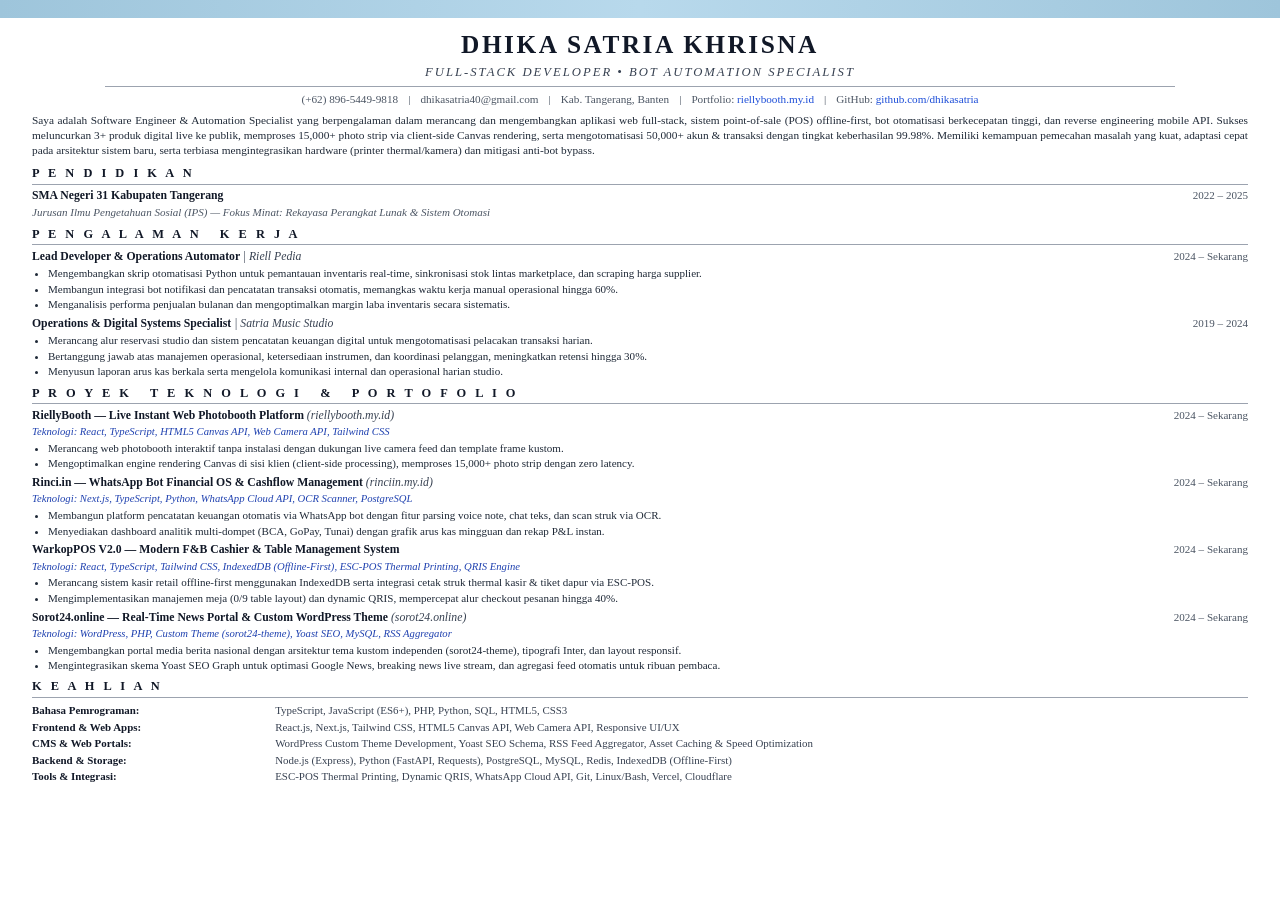
<file: cv_template.html>
<!DOCTYPE html>
<html lang="id">
<head>
    <meta charset="UTF-8">
    <meta name="viewport" content="width=device-width, initial-scale=1.0">
    <title>Dhika Satria Khrisna - CV ATS Times New Roman</title>
    <style>
        @page {
            size: A4;
            margin: 0;
        }

        * {
            box-sizing: border-box;
            margin: 0;
            padding: 0;
        }

        body {
            font-family: 'Times New Roman', Times, 'Nimbus Roman No9 L', serif;
            color: #1a1a1a;
            background-color: #ffffff;
            line-height: 1.34;
            font-size: 8.7pt;
            -webkit-print-color-adjust: exact;
            print-color-adjust: exact;
        }

        /* Top Pastel Blue Accent Stripe */
        .top-accent-bar {
            height: 18px;
            background: linear-gradient(90deg, #9ec5db 0%, #b8d9ec 50%, #9ec5db 100%);
            width: 100%;
        }

        .cv-wrapper {
            padding: 10px 32px 12px 32px;
        }

        /* Header */
        .header {
            text-align: center;
            margin-bottom: 6px;
        }

        .header h1 {
            font-size: 19pt;
            font-weight: bold;
            letter-spacing: 2.5px;
            color: #111827;
            text-transform: uppercase;
            margin-bottom: 2px;
        }

        .header .job-title {
            font-size: 9.5pt;
            font-weight: normal;
            font-style: italic;
            letter-spacing: 2px;
            color: #374151;
            text-transform: uppercase;
            margin-bottom: 5px;
        }

        .header .header-divider {
            height: 0.8px;
            background-color: #9ca3af;
            width: 88%;
            margin: 0 auto 5px auto;
        }

        .header .contact-row {
            display: flex;
            justify-content: center;
            align-items: center;
            flex-wrap: wrap;
            gap: 10px;
            font-size: 8.4pt;
            color: #4b5563;
        }

        .header .contact-row a {
            color: #1d4ed8;
            text-decoration: none;
        }

        /* Summary Paragraph */
        .summary-box {
            margin-bottom: 7px;
        }

        .summary-text {
            color: #1f2937;
            font-size: 8.5pt;
            text-align: justify;
            line-height: 1.33;
            text-justify: inter-word;
        }

        /* Section Styling */
        .section {
            margin-bottom: 6px;
        }

        .section-title {
            font-size: 9.3pt;
            font-weight: bold;
            color: #111827;
            text-transform: uppercase;
            letter-spacing: 3px;
            margin-bottom: 2px;
        }

        .section-divider {
            height: 0.8px;
            background-color: #9ca3af;
            width: 100%;
            margin-bottom: 4px;
        }

        /* Entries */
        .entry {
            margin-bottom: 4.5px;
        }

        .entry:last-child {
            margin-bottom: 0;
        }

        .entry-header {
            display: flex;
            justify-content: space-between;
            align-items: baseline;
            margin-bottom: 1.5px;
        }

        .entry-title {
            font-size: 8.8pt;
            font-weight: bold;
            color: #111827;
        }

        .entry-company {
            font-weight: normal;
            color: #374151;
            font-style: italic;
        }

        .entry-date {
            font-size: 8.3pt;
            font-weight: normal;
            color: #4b5563;
            white-space: nowrap;
        }

        .entry-tech {
            font-size: 8pt;
            color: #1e40af;
            font-style: italic;
            margin-bottom: 1.5px;
        }

        ul.bullet-list {
            list-style-type: disc;
            padding-left: 16px;
            margin-top: 1px;
        }

        ul.bullet-list li {
            font-size: 8.3pt;
            color: #1f2937;
            margin-bottom: 1.2px;
            line-height: 1.29;
            text-align: justify;
            text-justify: inter-word;
        }

        ul.bullet-list li strong {
            color: #111827;
        }

        /* Education */
        .edu-entry {
            display: flex;
            justify-content: space-between;
            align-items: baseline;
        }

        .edu-title {
            font-size: 8.8pt;
            font-weight: bold;
            color: #111827;
        }

        .edu-major {
            font-size: 8.3pt;
            color: #4b5563;
            font-style: italic;
            margin-top: 1px;
        }

        /* Skills Table */
        .skills-table {
            width: 100%;
            border-collapse: collapse;
            margin-top: 2px;
        }

        .skills-table td {
            font-size: 8.2pt;
            line-height: 1.3;
            padding: 1.2px 4px 1.2px 0;
            vertical-align: top;
            color: #1f2937;
        }

        .skills-table td.skill-label {
            font-weight: bold;
            color: #111827;
            width: 20%;
            white-space: nowrap;
        }

        .skills-table td.skill-value {
            color: #374151;
            width: 80%;
        }
    </style>
</head>
<body>

    <!-- TOP PASTEL ACCENT STRIPE -->
    <div class="top-accent-bar"></div>

    <div class="cv-wrapper">
        
        <!-- HEADER -->
        <div class="header">
            <h1>DHIKA SATRIA KHRISNA</h1>
            <div class="job-title">FULL-STACK DEVELOPER &bull; BOT AUTOMATION SPECIALIST</div>
            <div class="header-divider"></div>
            <div class="contact-row">
                <span>(+62) 896-5449-9818</span>
                <span>|</span>
                <span>dhikasatria40@gmail.com</span>
                <span>|</span>
                <span>Kab. Tangerang, Banten</span>
                <span>|</span>
                <span>Portfolio: <a href="https://riellybooth.my.id">riellybooth.my.id</a></span>
                <span>|</span>
                <span>GitHub: <a href="https://github.com/dhikasatria">github.com/dhikasatria</a></span>
            </div>
        </div>

        <!-- PROFESSIONAL SUMMARY -->
        <div class="summary-box">
            <p class="summary-text">
                Saya adalah Software Engineer & Automation Specialist yang berpengalaman dalam merancang dan mengembangkan aplikasi web full-stack, sistem point-of-sale (POS) offline-first, bot otomatisasi berkecepatan tinggi, dan reverse engineering mobile API. Sukses meluncurkan 3+ produk digital live ke publik, memproses 15,000+ photo strip via client-side Canvas rendering, serta mengotomatisasi 50,000+ akun & transaksi dengan tingkat keberhasilan 99.98%. Memiliki kemampuan pemecahan masalah yang kuat, adaptasi cepat pada arsitektur sistem baru, serta terbiasa mengintegrasikan hardware (printer thermal/kamera) dan mitigasi anti-bot bypass.
            </p>
        </div>

        <!-- PENDIDIKAN -->
        <div class="section">
            <div class="section-title">P E N D I D I K A N</div>
            <div class="section-divider"></div>
            <div class="edu-entry">
                <div>
                    <div class="edu-title">SMA Negeri 31 Kabupaten Tangerang</div>
                    <div class="edu-major">Jurusan Ilmu Pengetahuan Sosial (IPS) — Fokus Minat: Rekayasa Perangkat Lunak & Sistem Otomasi</div>
                </div>
                <div class="entry-date">2022 – 2025</div>
            </div>
        </div>

        <!-- PENGALAMAN KERJA -->
        <div class="section">
            <div class="section-title">P E N G A L A M A N &nbsp; K E R J A</div>
            <div class="section-divider"></div>

            <!-- Job 1 -->
            <div class="entry">
                <div class="entry-header">
                    <div class="entry-title">Lead Developer & Operations Automator <span class="entry-company">| Riell Pedia</span></div>
                    <div class="entry-date">2024 – Sekarang</div>
                </div>
                <ul class="bullet-list">
                    <li>Mengembangkan skrip otomatisasi Python untuk pemantauan inventaris real-time, sinkronisasi stok lintas marketplace, dan scraping harga supplier.</li>
                    <li>Membangun integrasi bot notifikasi dan pencatatan transaksi otomatis, memangkas waktu kerja manual operasional hingga 60%.</li>
                    <li>Menganalisis performa penjualan bulanan dan mengoptimalkan margin laba inventaris secara sistematis.</li>
                </ul>
            </div>

            <!-- Job 2 -->
            <div class="entry">
                <div class="entry-header">
                    <div class="entry-title">Operations & Digital Systems Specialist <span class="entry-company">| Satria Music Studio</span></div>
                    <div class="entry-date">2019 – 2024</div>
                </div>
                <ul class="bullet-list">
                    <li>Merancang alur reservasi studio dan sistem pencatatan keuangan digital untuk mengotomatisasi pelacakan transaksi harian.</li>
                    <li>Bertanggung jawab atas manajemen operasional, ketersediaan instrumen, dan koordinasi pelanggan, meningkatkan retensi hingga 30%.</li>
                    <li>Menyusun laporan arus kas berkala serta mengelola komunikasi internal dan operasional harian studio.</li>
                </ul>
            </div>
        </div>

        <!-- PROYEK TEKNOLOGI & PORTFOLIO -->
        <div class="section">
            <div class="section-title">P R O Y E K &nbsp; T E K N O L O G I &nbsp; & &nbsp; P O R T O F O L I O</div>
            <div class="section-divider"></div>

            <!-- Project 1: RiellyBooth -->
            <div class="entry">
                <div class="entry-header">
                    <div class="entry-title">RiellyBooth — Live Instant Web Photobooth Platform <span class="entry-company">(riellybooth.my.id)</span></div>
                    <div class="entry-date">2024 – Sekarang</div>
                </div>
                <div class="entry-tech">Teknologi: React, TypeScript, HTML5 Canvas API, Web Camera API, Tailwind CSS</div>
                <ul class="bullet-list">
                    <li>Merancang web photobooth interaktif tanpa instalasi dengan dukungan live camera feed dan template frame kustom.</li>
                    <li>Mengoptimalkan engine rendering Canvas di sisi klien (client-side processing), memproses 15,000+ photo strip dengan zero latency.</li>
                </ul>
            </div>

            <!-- Project 2: Rinci.in -->
            <div class="entry">
                <div class="entry-header">
                    <div class="entry-title">Rinci.in — WhatsApp Bot Financial OS & Cashflow Management <span class="entry-company">(rinciin.my.id)</span></div>
                    <div class="entry-date">2024 – Sekarang</div>
                </div>
                <div class="entry-tech">Teknologi: Next.js, TypeScript, Python, WhatsApp Cloud API, OCR Scanner, PostgreSQL</div>
                <ul class="bullet-list">
                    <li>Membangun platform pencatatan keuangan otomatis via WhatsApp bot dengan fitur parsing voice note, chat teks, dan scan struk via OCR.</li>
                    <li>Menyediakan dashboard analitik multi-dompet (BCA, GoPay, Tunai) dengan grafik arus kas mingguan dan rekap P&L instan.</li>
                </ul>
            </div>

            <!-- Project 3: WarkopPOS -->
            <div class="entry">
                <div class="entry-header">
                    <div class="entry-title">WarkopPOS V2.0 — Modern F&B Cashier & Table Management System</div>
                    <div class="entry-date">2024 – Sekarang</div>
                </div>
                <div class="entry-tech">Teknologi: React, TypeScript, Tailwind CSS, IndexedDB (Offline-First), ESC-POS Thermal Printing, QRIS Engine</div>
                <ul class="bullet-list">
                    <li>Merancang sistem kasir retail offline-first menggunakan IndexedDB serta integrasi cetak struk thermal kasir & tiket dapur via ESC-POS.</li>
                    <li>Mengimplementasikan manajemen meja (0/9 table layout) dan dynamic QRIS, mempercepat alur checkout pesanan hingga 40%.</li>
                </ul>
            </div>

            <!-- Project 4: Sorot24.online -->
            <div class="entry">
                <div class="entry-header">
                    <div class="entry-title">Sorot24.online — Real-Time News Portal & Custom WordPress Theme <span class="entry-company">(sorot24.online)</span></div>
                    <div class="entry-date">2024 – Sekarang</div>
                </div>
                <div class="entry-tech">Teknologi: WordPress, PHP, Custom Theme (sorot24-theme), Yoast SEO, MySQL, RSS Aggregator</div>
                <ul class="bullet-list">
                    <li>Mengembangkan portal media berita nasional dengan arsitektur tema kustom independen (sorot24-theme), tipografi Inter, dan layout responsif.</li>
                    <li>Mengintegrasikan skema Yoast SEO Graph untuk optimasi Google News, breaking news live stream, dan agregasi feed otomatis untuk ribuan pembaca.</li>
                </ul>
            </div>
        </div>

        <!-- KEAHLIAN -->
        <div class="section">
            <div class="section-title">K E A H L I A N</div>
            <div class="section-divider"></div>
            <table class="skills-table">
                <tr>
                    <td class="skill-label">Bahasa Pemrograman:</td>
                    <td class="skill-value">TypeScript, JavaScript (ES6+), PHP, Python, SQL, HTML5, CSS3</td>
                </tr>
                <tr>
                    <td class="skill-label">Frontend & Web Apps:</td>
                    <td class="skill-value">React.js, Next.js, Tailwind CSS, HTML5 Canvas API, Web Camera API, Responsive UI/UX</td>
                </tr>
                <tr>
                    <td class="skill-label">CMS & Web Portals:</td>
                    <td class="skill-value">WordPress Custom Theme Development, Yoast SEO Schema, RSS Feed Aggregator, Asset Caching & Speed Optimization</td>
                </tr>
                <tr>
                    <td class="skill-label">Backend & Storage:</td>
                    <td class="skill-value">Node.js (Express), Python (FastAPI, Requests), PostgreSQL, MySQL, Redis, IndexedDB (Offline-First)</td>
                </tr>
                <tr>
                    <td class="skill-label">Tools & Integrasi:</td>
                    <td class="skill-value">ESC-POS Thermal Printing, Dynamic QRIS, WhatsApp Cloud API, Git, Linux/Bash, Vercel, Cloudflare</td>
                </tr>
            </table>
        </div>

    </div>

</body>
</html>
</file>
<file: styles.css>
/* ==========================================================================
   SPIDER-VERSE MULTIVERSE PORTFOLIO DESIGN SYSTEM
   Creator: Dhika Satria Khrisna
   Palette: Miles Morales Crimson Red, Gwen Neon Purple, 2099 Electric Cyan, Midnight Brooklyn NYC
   ========================================================================== */

:root {
    /* Spider-Verse Palette */
    --spider-red: #ef4444;
    --spider-red-bright: #ff0055;
    --spider-red-glow: rgba(239, 68, 68, 0.45);
    --spider-red-soft: #fef2f2;

    --spider-cyan: #00f0ff;
    --spider-cyan-deep: #0284c7;
    --spider-cyan-glow: rgba(0, 240, 255, 0.4);
    --spider-cyan-soft: #f0f9ff;

    --spider-purple: #a855f7;
    --spider-purple-glow: rgba(168, 85, 247, 0.45);
    --spider-purple-soft: #faf5ff;

    --spider-amber: #f59e0b;
    --spider-green: #10b981;

    /* Backgrounds */
    --bg-midnight: #090d16;
    --bg-midnight-card: #111827;
    --bg-white-pure: #ffffff;
    --bg-comic-day: #f8fafc;

    /* Text Colors */
    --text-space-main: #ffffff;
    --text-space-sub: #cbd5e1;
    --text-dark-main: #0f172a;
    --text-dark-sub: #334155;
    --text-dark-muted: #64748b;

    /* Comic Box Shadows & Borders */
    --comic-border: 2.5px solid #0f172a;
    --comic-shadow: 4px 4px 0px #0f172a;
    --comic-shadow-lg: 7px 7px 0px #0f172a;
    --comic-shadow-red: 5px 5px 0px #ef4444;
    --card-shadow-deck: 0 25px 60px rgba(15, 23, 42, 0.14);

    /* Transitions */
    --trans-smooth: 0.35s cubic-bezier(0.16, 1, 0.3, 1);
    --trans-fast: 0.18s ease;
}

/* Global Reset */
*, *::before, *::after {
    margin: 0;
    padding: 0;
    box-sizing: border-box;
}

html {
    scroll-behavior: smooth;
    font-size: 16px;
    background-color: var(--bg-midnight);
}

body.spiderverse-theme {
    font-family: 'Plus Jakarta Sans', sans-serif;
    color: var(--text-dark-main);
    background-color: #ffffff;
    overflow-x: hidden;
    line-height: 1.6;
    position: relative;
    padding-bottom: 90px;
}

/* Interactive Spider Web Canvas */
#spider-canvas {
    position: fixed;
    top: 0;
    left: 0;
    width: 100%;
    height: 100%;
    z-index: 0;
    pointer-events: none;
}

/* Typography Utilities */
.comic-font {
    font-family: 'Bangers', cursive;
    letter-spacing: 0.05em;
}

.script-title {
    font-family: 'Dancing Script', cursive;
    font-size: 3.6rem;
    font-weight: 700;
    color: #0f172a;
    letter-spacing: 0.01em;
    margin-bottom: 0.5rem;
}

.script-title-large {
    font-family: 'Dancing Script', cursive;
    font-size: 4.4rem;
    font-weight: 700;
    color: #0f172a;
    letter-spacing: 0.01em;
    margin-bottom: 0.5rem;
}

.script-title-huge {
    font-family: 'Dancing Script', cursive;
    font-size: 4.75rem;
    font-weight: 700;
    background: linear-gradient(135deg, #ffffff 0%, #fecdd3 50%, #c4b5fd 100%);
    -webkit-background-clip: text;
    -webkit-text-fill-color: transparent;
    margin-bottom: 1rem;
}

.comic-glow-red {
    color: #0f172a;
    text-shadow: 2px 2px 0px rgba(239, 68, 68, 0.25);
}

.comic-glow-purple {
    color: #0f172a;
    text-shadow: 2px 2px 0px rgba(168, 85, 247, 0.25);
}

.comic-highlight-red {
    color: var(--spider-red);
    font-weight: 800;
    position: relative;
    display: inline-block;
}

.comic-highlight-red::after {
    content: '';
    position: absolute;
    bottom: 4px;
    left: 0;
    width: 100%;
    height: 8px;
    background: rgba(239, 68, 68, 0.2);
    z-index: -1;
    border-radius: 4px;
}

.sub-label {
    display: inline-block;
    font-family: 'Bangers', cursive;
    font-size: 1rem;
    letter-spacing: 0.15em;
    color: var(--spider-red);
    margin-bottom: 0.25rem;
}

.section-container {
    max-width: 1180px;
    margin: 0 auto;
    padding: 0 1.5rem;
    position: relative;
    z-index: 2;
}

.text-center { text-align: center; }

/* Buttons & CTA Groups */
.hero-action-buttons, .about-cta-row {
    display: flex;
    align-items: center;
    justify-content: center;
    gap: 1.15rem;
    flex-wrap: wrap;
    margin-top: 1.5rem;
}

.btn-spider-red, .btn-download-cv, .btn-spider-cyan, .btn-spider-dark {
    display: inline-flex;
    align-items: center;
    justify-content: center;
    gap: 0.65rem;
    padding: 0.85rem 1.85rem;
    font-family: 'Plus Jakarta Sans', sans-serif;
    font-weight: 800;
    font-size: 0.95rem;
    border-radius: 9999px;
    border: 2.5px solid #0f172a;
    box-shadow: 4px 4px 0px #0f172a;
    cursor: pointer;
    text-decoration: none;
    transition: var(--trans-fast);
    line-height: 1;
    white-space: nowrap;
}

.btn-spider-red {
    background: linear-gradient(135deg, #ef4444 0%, #dc2626 100%);
    color: #ffffff !important;
}

.btn-spider-red:hover {
    transform: translate(-2px, -2px);
    box-shadow: 6px 6px 0px #0f172a;
    color: #ffffff !important;
}

.btn-download-cv {
    background: #0284c7;
    color: #ffffff !important;
    border: 2.5px solid #0f172a;
    box-shadow: 4px 4px 0px #0f172a;
}

.btn-download-cv:hover {
    transform: translate(-2px, -2px);
    box-shadow: 6px 6px 0px #00f0ff;
    background: #0369a1;
    color: #ffffff !important;
}

.btn-download-cv i {
    transition: transform 0.25s cubic-bezier(0.34, 1.56, 0.64, 1);
}

.btn-download-cv:hover i {
    transform: translateY(2px) scale(1.15);
}

.btn-spider-cyan {
    background: #ffffff;
    color: #0f172a !important;
    border: 2.5px solid #0f172a;
    box-shadow: 4px 4px 0px #00f0ff;
}

.btn-spider-cyan:hover {
    transform: translate(-2px, -2px);
    box-shadow: 6px 6px 0px #00f0ff;
    color: #0f172a !important;
}

.btn-spider-dark {
    background: #ffffff;
    color: #0f172a !important;
    border: 2.5px solid #0f172a;
    box-shadow: 4px 4px 0px #0f172a;
}

.btn-spider-dark:hover {
    transform: translate(-2px, -2px);
    box-shadow: 6px 6px 0px #0f172a;
    color: #0f172a !important;
}

.btn-spider-red-sm {
    display: inline-flex;
    align-items: center;
    gap: 0.45rem;
    padding: 0.75rem 1.5rem;
    background: #ef4444;
    color: #ffffff;
    font-family: 'Plus Jakarta Sans', sans-serif;
    font-weight: 800;
    font-size: 0.88rem;
    border-radius: 9999px;
    border: 2px solid #0f172a;
    box-shadow: 3px 3px 0px #0f172a;
    cursor: pointer;
    transition: var(--trans-fast);
}

.btn-spider-red-sm:hover {
    transform: translate(-2px, -2px);
    box-shadow: 5px 5px 0px #0f172a;
}

.btn-live-link {
    display: inline-flex;
    align-items: center;
    gap: 0.5rem;
    padding: 0.75rem 1.45rem;
    background: #f8fafc;
    border: 2px solid #0f172a;
    box-shadow: 3px 3px 0px #0f172a;
    color: #0f172a;
    border-radius: 9999px;
    font-family: 'Plus Jakarta Sans', sans-serif;
    font-weight: 800;
    font-size: 0.88rem;
    text-decoration: none;
    transition: var(--trans-fast);
}

.btn-live-link:hover {
    transform: translate(-2px, -2px);
    box-shadow: 5px 5px 0px #0f172a;
    background: #fef2f2;
}

.btn-block { width: 100%; }

/* Audio Floating Widget */
.audio-widget {
    position: fixed;
    top: 1.5rem;
    right: 1.5rem;
    z-index: 999;
}

.sound-toggle-btn {
    display: flex;
    align-items: center;
    gap: 0.5rem;
    padding: 0.55rem 1.15rem;
    background: #ffffff;
    border: 2px solid #0f172a;
    border-radius: 9999px;
    color: #ef4444;
    font-family: 'Bangers', cursive;
    font-size: 0.85rem;
    letter-spacing: 0.05em;
    box-shadow: 3px 3px 0px #ef4444;
    cursor: pointer;
    transition: var(--trans-fast);
}

.sound-toggle-btn:hover {
    transform: translate(-2px, -2px);
    box-shadow: 5px 5px 0px #ef4444;
}

.sound-toggle-btn.muted {
    opacity: 0.6;
    color: var(--text-dark-muted);
}

/* ==========================================================================
   1. HERO SECTION
   ========================================================================== */

.hero-section {
    position: relative;
    min-height: 100vh;
    padding: 6.5rem 0 0;
    display: flex;
    flex-direction: column;
    align-items: center;
    justify-content: center;
    background: radial-gradient(circle at 50% 30%, #1e1b4b 0%, #090d16 65%, #030712 100%);
    color: #ffffff;
    z-index: 1;
    overflow: hidden;
}

.hero-center-content {
    display: flex;
    flex-direction: column;
    align-items: center;
    text-align: center;
    position: relative;
    z-index: 5;
    max-width: 850px;
    margin: 0 auto;
    padding: 0 1.5rem;
}

.spider-alert-badge {
    display: inline-flex;
    align-items: center;
    gap: 0.65rem;
    padding: 0.45rem 1.25rem;
    background: rgba(239, 68, 68, 0.15);
    border: 1.5px solid rgba(239, 68, 68, 0.5);
    border-radius: 9999px;
    font-size: 0.85rem;
    font-weight: 800;
    color: #fecdd3;
    margin-bottom: 2rem;
    backdrop-filter: blur(16px);
    box-shadow: 0 0 20px rgba(239, 68, 68, 0.3);
}

.spider-sense-dot {
    width: 10px;
    height: 10px;
    background: #ef4444;
    border-radius: 50%;
    box-shadow: 0 0 12px #ef4444;
    animation: sensePulse 1.2s infinite;
}

@keyframes sensePulse {
    0% { transform: scale(0.9); opacity: 0.8; }
    50% { transform: scale(1.4); opacity: 1; box-shadow: 0 0 20px #ff0055; }
    100% { transform: scale(0.9); opacity: 0.8; }
}

/* 3D Island Suspended with Web Cords */
.hero-island-3d {
    position: relative;
    width: 640px;
    height: 185px;
    perspective: 1200px;
    margin-bottom: 2.25rem;
    cursor: grab;
}

.web-corner-cord {
    position: absolute;
    width: 2px;
    height: 120px;
    background: linear-gradient(180deg, rgba(255, 255, 255, 0.8), rgba(255, 255, 255, 0.1));
    z-index: 10;
    pointer-events: none;
}

.cord-top-left { top: -80px; left: 30px; transform: rotate(-25deg); }
.cord-top-right { top: -80px; right: 30px; transform: rotate(25deg); }
.cord-bottom-left { bottom: -60px; left: 40px; transform: rotate(15deg); }
.cord-bottom-right { bottom: -60px; right: 40px; transform: rotate(-15deg); }

.spider-plate {
    position: absolute;
    top: 0; left: 0; right: 0; bottom: 0;
    background: linear-gradient(135deg, rgba(239, 68, 68, 0.18) 0%, rgba(15, 23, 42, 0.85) 60%, rgba(0, 240, 255, 0.15) 100%);
    border: 2.5px solid rgba(239, 68, 68, 0.6);
    border-radius: 30px;
    display: flex;
    flex-direction: column;
    align-items: center;
    justify-content: center;
    backdrop-filter: blur(10px);
    box-shadow: 
        0 30px 80px rgba(0, 0, 0, 0.8),
        0 0 45px rgba(239, 68, 68, 0.35),
        inset 0 0 30px rgba(239, 68, 68, 0.2);
    transform: rotateX(18deg) rotateY(-6deg);
    transition: transform 0.3s cubic-bezier(0.16, 1, 0.3, 1);
    will-change: transform;
    position: relative;
    overflow: hidden;
}

.hero-island-3d:hover .spider-plate {
    transform: rotateX(8deg) rotateY(0deg) translateY(-8px);
    border-color: #ff0055;
    box-shadow: 
        0 40px 100px rgba(0, 0, 0, 0.9),
        0 0 60px rgba(239, 68, 68, 0.5);
}

.spider-logo-watermark {
    position: absolute;
    font-size: 10rem;
    color: rgba(255, 255, 255, 0.04);
    pointer-events: none;
    transform: rotate(-15deg);
}

.comic-title {
    font-family: 'Bangers', cursive;
    font-size: 4rem;
    letter-spacing: 0.08em;
    color: #ffffff;
    text-shadow: 4px 4px 0px #ef4444, 0 0 30px rgba(239, 68, 68, 0.8);
    margin-bottom: 0.1rem;
}

.island-subtitle {
    font-family: 'Plus Jakarta Sans', sans-serif;
    font-size: 1.25rem;
    font-weight: 800;
    color: #00f0ff;
    letter-spacing: 0.05em;
    text-shadow: 0 2px 10px rgba(0, 240, 255, 0.5);
}

.hero-motto {
    font-size: 1.15rem;
    color: #e2e8f0;
    max-width: 620px;
    margin-bottom: 2rem;
    line-height: 1.7;
}

.hero-action-buttons {
    display: flex;
    align-items: center;
    gap: 1.25rem;
    margin-bottom: 2.5rem;
    flex-wrap: wrap;
    justify-content: center;
}

.hero-scroll-hint {
    display: flex;
    flex-direction: column;
    align-items: center;
    gap: 0.4rem;
    font-family: 'Bangers', cursive;
    font-size: 1rem;
    color: #fecdd3;
    letter-spacing: 0.15em;
}

.scroll-arrow-bounce {
    animation: bounceDown 1.8s infinite;
    color: #ef4444;
    font-size: 1.1rem;
}

@keyframes bounceDown {
    0%, 20%, 50%, 80%, 100% { transform: translateY(0); }
    40% { transform: translateY(6px); }
    60% { transform: translateY(3px); }
}

/* Floating Hero Badges */
.orbit-badges-container {
    position: absolute;
    top: 0; left: 0; width: 100%; height: 100%;
    pointer-events: none;
    z-index: 2;
}

.spider-badge-pill {
    position: absolute;
    padding: 0.55rem 1.25rem;
    background: rgba(15, 23, 42, 0.92);
    border: 1.5px solid rgba(239, 68, 68, 0.5);
    border-radius: 9999px;
    color: #ffffff;
    font-family: 'Plus Jakarta Sans', sans-serif;
    font-weight: 800;
    font-size: 0.85rem;
    box-shadow: 0 8px 20px rgba(0, 0, 0, 0.45), 0 0 12px rgba(239, 68, 68, 0.22);
    display: flex;
    align-items: center;
    gap: 0.5rem;
    will-change: transform;
    animation: floatHeroBadge 4.5s ease-in-out infinite alternate;
    animation-delay: var(--d);
}

.spider-badge-pill i { color: #ef4444; }

@keyframes floatHeroBadge {
    0% { transform: translateY(0px); }
    50% { transform: translateY(-16px) rotate(1.5deg); }
    100% { transform: translateY(12px) rotate(-1.5deg); }
}

.sb-1 { top: 16%; left: 14%; }
.sb-2 { top: 26%; left: 7%; }
.sb-3 { top: 44%; left: 11%; }
.sb-4 { top: 62%; left: 16%; }
.sb-5 { top: 74%; left: 24%; }

.sb-6 { top: 15%; right: 16%; }
.sb-7 { top: 25%; right: 8%; }
.sb-8 { top: 43%; right: 11%; }
.sb-9 { top: 60%; right: 15%; }
.sb-10 { top: 72%; right: 22%; }

/* Spider-Verse Web Divider */
.spider-web-divider {
    position: relative;
    width: 100%;
    height: 80px;
    background: linear-gradient(180deg, transparent 0%, #ffffff 100%);
    z-index: 3;
}

/* ==========================================================================
   2. ABOUT ME SECTION
   ========================================================================== */

.about-section {
    position: relative;
    background: #ffffff;
    color: var(--text-dark-main);
    padding: 5rem 0 3rem;
    z-index: 4;
}

.comic-card-frame {
    background: #ffffff;
    border: var(--comic-border);
    border-radius: 32px;
    padding: 3.5rem;
    box-shadow: var(--comic-shadow-lg);
    position: relative;
}

.comic-action-sticker {
    position: absolute;
    padding: 0.35rem 1rem;
    background: #facc15;
    color: #0f172a;
    font-family: 'Bangers', cursive;
    font-size: 1.25rem;
    letter-spacing: 0.05em;
    border: var(--comic-border);
    border-radius: 8px;
    box-shadow: var(--comic-shadow);
    z-index: 10;
}

.sticker-thwip { top: -18px; right: 40px; transform: rotate(12deg); background: #ef4444; color: #ffffff; }
.sticker-pow { bottom: -18px; left: 40px; transform: rotate(-8deg); background: #00f0ff; color: #0f172a; }

.about-grid {
    display: grid;
    grid-template-columns: 1.25fr 0.75fr;
    gap: 3.5rem;
    align-items: center;
}

.status-pill-spider {
    display: inline-flex;
    align-items: center;
    gap: 0.5rem;
    padding: 0.4rem 1rem;
    background: #fef2f2;
    border: 1.5px solid #fecdd3;
    border-radius: 9999px;
    font-family: 'JetBrains Mono', monospace;
    font-size: 0.78rem;
    font-weight: 800;
    color: #ef4444;
    margin-bottom: 1.25rem;
}

.pulse-dot-red {
    width: 8px;
    height: 8px;
    background: #ef4444;
    border-radius: 50%;
    box-shadow: 0 0 8px #ef4444;
}

.about-heading {
    font-size: 3rem;
    font-weight: 800;
    margin-bottom: 1.25rem;
    color: #0f172a;
    line-height: 1.2;
}

.about-badge-tags {
    display: flex;
    flex-wrap: wrap;
    gap: 0.6rem;
    margin-bottom: 1.75rem;
}

.role-badge {
    padding: 0.45rem 1rem;
    border: 1.5px solid #0f172a;
    border-radius: 10px;
    font-size: 0.82rem;
    font-weight: 800;
    display: inline-flex;
    align-items: center;
    gap: 0.4rem;
    box-shadow: 2px 2px 0px #0f172a;
}

.badge-red { background: #fee2e2; color: #b91c1c; }
.badge-cyan { background: #e0f2fe; color: #0369a1; }
.badge-purple { background: #f3e8ff; color: #6b21a8; }
.badge-green { background: #dcfce7; color: #15803d; }

.about-bio {
    font-size: 1.05rem;
    color: var(--text-dark-sub);
    line-height: 1.8;
    margin-bottom: 2.25rem;
}

.about-bio strong {
    color: #0f172a;
    font-weight: 800;
}

.about-cta-row {
    display: flex;
    align-items: center;
    gap: 1rem;
}

.about-photo-col {
    display: flex;
    justify-content: center;
}

.profile-comic-card {
    position: relative;
    width: 310px;
    height: 380px;
}

.spider-mask-badge {
    position: absolute;
    top: -15px;
    right: -15px;
    width: 46px;
    height: 46px;
    border-radius: 50%;
    background: #ef4444;
    border: 2.5px solid #0f172a;
    box-shadow: 3px 3px 0px #0f172a;
    color: #ffffff;
    display: flex;
    align-items: center;
    justify-content: center;
    font-size: 1.4rem;
    z-index: 10;
    animation: sensePulse 2s infinite;
}

.comic-inner-frame {
    width: 100%;
    height: 100%;
    background: #0f172a;
    border: 3px solid #0f172a;
    border-radius: 28px;
    box-shadow: 6px 6px 0px #ef4444, 10px 10px 0px #0f172a;
    display: flex;
    flex-direction: column;
    align-items: center;
    justify-content: flex-end;
    position: relative;
    overflow: hidden;
    transition: transform 0.3s cubic-bezier(0.16, 1, 0.3, 1), box-shadow 0.3s ease;
}

.profile-comic-card:hover .comic-inner-frame {
    transform: translate(-3px, -3px) rotate(-1deg);
    box-shadow: 8px 8px 0px #ef4444, 14px 14px 0px #0f172a;
}

.profile-real-photo {
    position: absolute;
    top: 0;
    left: 0;
    width: 100%;
    height: 100%;
    object-fit: cover;
    object-position: center top;
    filter: contrast(1.05) saturate(1.05);
    transition: transform 0.4s ease;
}

.profile-comic-card:hover .profile-real-photo {
    transform: scale(1.05);
}

.photo-overlay-badge {
    position: relative;
    z-index: 5;
    width: 100%;
    padding: 1.25rem 1rem 1rem;
    background: linear-gradient(180deg, transparent 0%, rgba(15, 23, 42, 0.95) 45%, #0f172a 100%);
    text-align: center;
}

.comic-name-tag {
    font-family: 'Bangers', cursive;
    font-size: 1.45rem;
    letter-spacing: 0.05em;
    color: #ffffff;
    text-shadow: 2px 2px 0px #ef4444;
    margin-bottom: 0.15rem;
}

.comic-role-tag {
    font-family: 'JetBrains Mono', monospace;
    font-size: 0.72rem;
    font-weight: 800;
    color: #00f0ff;
    letter-spacing: 0.05em;
}

/* ==========================================================================
   INFINITE OCEAN WAVE MARQUEE BANNER
   ========================================================================== */

.marquee-banner-wrap {
    margin-top: 4.5rem;
    padding: 1.5rem 0;
    background: #0f172a;
    border-top: 2.5px solid #ef4444;
    border-bottom: 2.5px solid #00f0ff;
    overflow: hidden;
    white-space: nowrap;
    box-shadow: 0 10px 30px rgba(0, 0, 0, 0.4), inset 0 0 20px rgba(239, 68, 68, 0.2);
    position: relative;
    display: flex;
    align-items: center;
}

.marquee-track {
    display: inline-flex;
    align-items: center;
    will-change: transform;
    animation: marqueeInfiniteLoop 25s linear infinite;
}

.marquee-banner-wrap:hover .marquee-track {
    animation-play-state: paused;
}

@keyframes marqueeInfiniteLoop {
    0% {
        transform: translateX(0);
    }
    100% {
        transform: translateX(-50%);
    }
}

/* Undulating Ocean Wave Motion for Individual Text Badges */
.marquee-item {
    display: inline-flex;
    align-items: center;
    gap: 0.6rem;
    padding: 0.4rem 1.15rem;
    background: rgba(255, 255, 255, 0.08);
    border: 1.5px solid rgba(255, 255, 255, 0.2);
    border-radius: 9999px;
    color: #ffffff;
    font-family: 'Bangers', cursive;
    font-size: 1.2rem;
    letter-spacing: 0.08em;
    transition: transform 0.2s ease, border-color 0.2s ease;
    will-change: transform;
    animation: textOceanWave 2.8s ease-in-out infinite alternate;
    animation-delay: calc(var(--w, 0) * 0.35s);
}

.marquee-item i {
    color: #ef4444;
    font-size: 1rem;
}

.marquee-item:hover {
    border-color: #00f0ff;
    color: #00f0ff;
    background: rgba(0, 240, 255, 0.15);
    box-shadow: 0 0 15px rgba(0, 240, 255, 0.5);
}

.marquee-sep {
    display: inline-flex;
    align-items: center;
    justify-content: center;
    color: #ef4444;
    font-size: 0.95rem;
    margin: 0 1.25rem;
    animation: textOceanWave 2.8s ease-in-out infinite alternate-reverse;
    animation-delay: calc(var(--w, 0) * 0.35s);
}

@keyframes textOceanWave {
    0% {
        transform: translateY(-12px) rotate(-1.5deg);
    }
    50% {
        transform: translateY(0px) rotate(0deg);
    }
    100% {
        transform: translateY(12px) rotate(1.5deg);
    }
}

/* ==========================================================================
   3. MY TECH STACK SECTION (3D ORBITAL TECH CLOUD ANIMATION)
   ========================================================================== */

.skills-section {
    position: relative;
    padding: 6rem 0 5rem;
    background: #f8fafc;
    color: var(--text-dark-main);
    z-index: 4;
    overflow: visible;
}

.tech-stack-orbit-wrapper {
    position: relative;
    min-height: 290px;
    margin-bottom: 3.5rem;
    display: flex;
    align-items: center;
    justify-content: center;
    overflow: visible;
}

.tech-stack-center-content {
    position: relative;
    z-index: 5;
    text-align: center;
    background: rgba(248, 250, 252, 0.85);
    padding: 1rem 2rem;
    border-radius: 24px;
    backdrop-filter: blur(8px);
}

.tech-orbit-cloud {
    position: absolute;
    top: 0; left: 0; right: 0; bottom: 0;
    pointer-events: none;
    z-index: 6;
}

.tech-orbit-pill {
    position: absolute;
    display: inline-flex;
    align-items: center;
    gap: 0.5rem;
    padding: 0.55rem 1.25rem;
    background: #ffffff;
    border: 2px solid #0f172a;
    border-radius: 9999px;
    box-shadow: 3px 3px 0px #0f172a;
    font-family: 'Plus Jakarta Sans', sans-serif;
    font-size: 0.85rem;
    font-weight: 800;
    color: #0f172a;
    pointer-events: auto;
    cursor: pointer;
    transform: rotate(var(--rot, 0deg));
    animation: orbitPillFloat 3.8s ease-in-out infinite alternate;
    animation-delay: var(--delay, 0s);
    transition: transform 0.25s cubic-bezier(0.16, 1, 0.3, 1), box-shadow 0.25s ease, border-color 0.25s ease;
    white-space: nowrap;
}

.tech-orbit-pill:hover {
    transform: rotate(0deg) scale(1.18) !important;
    border-color: #ef4444;
    box-shadow: 5px 5px 0px #ef4444;
    color: #ef4444;
    z-index: 20;
}

.tech-orbit-pill i { color: #ef4444; font-size: 1rem; }

@keyframes orbitPillFloat {
    0% { transform: translateY(0px) rotate(var(--rot, 0deg)); }
    50% { transform: translateY(-14px) rotate(calc(var(--rot, 0deg) + 3deg)); }
    100% { transform: translateY(12px) rotate(calc(var(--rot, 0deg) - 3deg)); }
}

/* Coordinates matching elliptical orbit around "My Tech Stack" */
.pill-1 { top: 8%; left: 8%; }
.pill-2 { top: 2%; left: 26%; }
.pill-3 { top: -8%; left: 47%; transform: translateX(-50%) rotate(var(--rot, 0deg)); }
.pill-4 { top: 4%; right: 24%; }
.pill-5 { top: 10%; right: 7%; }
.pill-6 { top: 46%; left: 2%; }
.pill-7 { top: 46%; right: 2%; }
.pill-8 { bottom: 8%; left: 8%; }
.pill-9 { bottom: -4%; left: 28%; }
.pill-10 { bottom: -4%; right: 28%; }
.pill-11 { bottom: 8%; right: 8%; }

@media (max-width: 768px) {
    .tech-stack-orbit-wrapper {
        min-height: 420px;
    }
    .tech-orbit-pill {
        padding: 0.4rem 0.85rem;
        font-size: 0.75rem;
    }
    .pill-1 { top: 0%; left: 5%; }
    .pill-2 { top: 15%; left: 2%; }
    .pill-3 { top: 0%; right: 5%; left: auto; transform: rotate(var(--rot, 0deg)); }
    .pill-4 { top: 15%; right: 2%; }
    .pill-5 { top: 32%; right: 0%; }
    .pill-6 { top: 32%; left: 0%; }
    .pill-7 { bottom: 30%; right: 0%; }
    .pill-8 { bottom: 30%; left: 0%; }
    .pill-9 { bottom: 12%; left: 5%; }
    .pill-10 { bottom: 12%; right: 5%; }
    .pill-11 { bottom: 0%; left: 35%; }
}

.domain-cards-grid {
    display: grid;
    grid-template-columns: repeat(2, 1fr);
    gap: 1.75rem;
}

.domain-card {
    background: #ffffff;
    border: var(--comic-border);
    border-radius: 24px;
    padding: 2rem;
    display: flex;
    align-items: center;
    gap: 1.5rem;
    text-align: left;
    box-shadow: var(--comic-shadow);
    transition: var(--trans-fast);
}

.domain-card:hover {
    transform: translate(-3px, -3px);
    box-shadow: var(--comic-shadow-lg);
}

.card-spider-red:hover { border-color: #ef4444; }
.card-spider-cyan:hover { border-color: #0284c7; }
.card-spider-purple:hover { border-color: #a855f7; }
.card-spider-green:hover { border-color: #10b981; }

.domain-icon-wrapper {
    width: 60px;
    height: 60px;
    border-radius: 16px;
    border: 2px solid #0f172a;
    display: flex;
    align-items: center;
    justify-content: center;
    font-size: 1.65rem;
    flex-shrink: 0;
    box-shadow: 2px 2px 0px #0f172a;
}

.red-bg { background: #fee2e2; color: #ef4444; }
.cyan-bg { background: #e0f2fe; color: #0284c7; }
.purple-bg { background: #f3e8ff; color: #a855f7; }
.green-bg { background: #dcfce7; color: #10b981; }

.domain-name {
    font-size: 1.25rem;
    font-weight: 800;
    margin-bottom: 0.35rem;
    color: #0f172a;
}

.domain-tools {
    font-size: 0.9rem;
    color: #475569;
    line-height: 1.5;
}

/* ==========================================================================
   4. JOURNEY & EXPERIENCE TIMELINE (SCROLLING SPIDER CRAWLER & LASER BEAM)
   ========================================================================== */

.journey-section {
    position: relative;
    padding: 6rem 0 5rem;
    background: #ffffff;
    color: var(--text-dark-main);
    z-index: 4;
}

.section-header-centered {
    margin-bottom: 3.5rem;
    position: relative;
    z-index: 3;
}

.journey-stats-grid {
    display: grid;
    grid-template-columns: repeat(4, 1fr);
    gap: 1.5rem;
    margin-bottom: 4.5rem;
    position: relative;
    z-index: 3;
}

.j-stat-card {
    background: #ffffff;
    border: var(--comic-border);
    border-radius: 20px;
    padding: 1.75rem 1.25rem;
    text-align: center;
    box-shadow: var(--comic-shadow);
    transition: var(--trans-fast);
    position: relative;
}

.j-stat-card:hover {
    transform: translate(-3px, -3px);
    box-shadow: var(--comic-shadow-lg);
}

.stat-icon-top {
    font-size: 1.25rem;
    margin-bottom: 0.5rem;
}

.border-red .stat-icon-top { color: #ef4444; }
.border-cyan .stat-icon-top { color: #0284c7; }
.border-purple .stat-icon-top { color: #a855f7; }
.border-green .stat-icon-top { color: #10b981; }

.j-stat-number {
    font-family: 'Bangers', cursive;
    font-size: 3rem;
    letter-spacing: 0.05em;
    color: #0f172a;
}

.j-stat-plus {
    font-family: 'Bangers', cursive;
    font-size: 2.25rem;
    color: #ef4444;
}

.j-stat-label {
    display: block;
    font-size: 0.88rem;
    color: #64748b;
    font-weight: 700;
    margin-top: 0.15rem;
}

/* Timeline Vertical Line & Spider Crawler Following Scroll */
.timeline-container {
    position: relative;
    max-width: 880px;
    margin: 0 auto;
    padding: 2rem 0;
}

.timeline-line-track {
    position: absolute;
    top: 0;
    bottom: 0;
    left: 50%;
    width: 6px;
    background: #e2e8f0;
    transform: translateX(-50%);
    border-radius: 6px;
    overflow: visible;
    z-index: 1;
}

/* Clip mask so silk & laser beam stay strictly inside the timeline track */
.timeline-beam-mask {
    position: absolute;
    inset: 0;
    overflow: hidden;
    border-radius: 6px;
    pointer-events: none;
}

/* Dynamic Silk Line Extended by Spider as User Scrolls */
.timeline-silk-line {
    position: absolute;
    top: 0;
    left: 50%;
    width: 4px;
    height: 100%;
    transform-origin: top center;
    transform: translateX(-50%) scaleY(0);
    background: linear-gradient(180deg, #ffffff 0%, #00f0ff 60%, #ef4444 100%);
    box-shadow: 0 0 10px rgba(0, 240, 255, 0.8), 0 0 18px rgba(239, 68, 68, 0.6);
    border-radius: 9999px;
    z-index: 2;
    will-change: transform;
}

/* Flowing Laser Beam Moving Downward */
.timeline-laser-beam {
    position: absolute;
    top: 0;
    left: 0;
    width: 100%;
    height: 28%;
    background: linear-gradient(180deg, transparent 0%, #ef4444 60%, #00f0ff 100%);
    box-shadow: 0 0 12px #ef4444, 0 0 20px #00f0ff;
    will-change: transform, opacity;
    animation: flowLaserDown 3.8s cubic-bezier(0.4, 0, 0.2, 1) infinite;
    z-index: 3;
}

/* Hanging Spider Crawler that moves down following scroll */
.timeline-spider-crawler {
    position: absolute;
    top: 0;
    left: 50%;
    transform: translate3d(-50%, calc(var(--spider-y, 0px) - 50%), 0);
    width: 48px;
    height: 48px;
    background: #0f172a;
    border: 3px solid #ef4444;
    border-radius: 50%;
    display: flex;
    align-items: center;
    justify-content: center;
    box-shadow: 0 0 18px rgba(239, 68, 68, 0.75), 0 0 28px rgba(0, 240, 255, 0.45), 3px 3px 0px #0f172a;
    z-index: 10;
    cursor: pointer;
    will-change: transform;
    transition: transform 0.12s ease-out, border-color 0.2s ease, box-shadow 0.2s ease;
}

.timeline-spider-crawler:hover {
    transform: translate3d(-50%, calc(var(--spider-y, 0px) - 50%), 0) scale(1.25);
    border-color: #00f0ff;
    box-shadow: 0 0 30px #00f0ff, 0 0 50px rgba(239, 68, 68, 0.9);
}

.spider-crawler-body {
    font-size: 1.5rem;
    color: #ef4444;
    display: flex;
    align-items: center;
    justify-content: center;
    animation: spiderCrawlWiggle 1.8s ease-in-out infinite alternate;
}

.timeline-spider-crawler:hover .spider-crawler-body {
    color: #00f0ff;
}

.spider-glow-ripple {
    position: absolute;
    width: 100%;
    height: 100%;
    border-radius: 50%;
    background: rgba(239, 68, 68, 0.35);
    animation: spiderRipplePulse 1.8s infinite;
    z-index: -1;
}

@keyframes spiderCrawlWiggle {
    0% { transform: rotate(-12deg) translateY(-2px); }
    100% { transform: rotate(12deg) translateY(2px); }
}

@keyframes spiderRipplePulse {
    0% { transform: scale(1); opacity: 0.9; }
    100% { transform: scale(2); opacity: 0; }
}

.timeline-dot.active-glow {
    box-shadow: 0 0 25px #00f0ff, 0 0 45px #ef4444 !important;
    transform: scale(1.35);
}

.timeline-dot.passed-glow {
    border-color: #00f0ff !important;
    background: #00f0ff !important;
}

@keyframes flowLaserDown {
    0% {
        transform: translate3d(0, -100%, 0);
        opacity: 0;
    }
    15% {
        opacity: 1;
    }
    85% {
        opacity: 1;
    }
    100% {
        transform: translate3d(0, 380%, 0);
        opacity: 0;
    }
}

.timeline-item {
    position: relative;
    width: 50%;
    margin-bottom: 3.5rem;
}

.left-item {
    left: 0;
    padding-right: 3.5rem;
    text-align: right;
}

.right-item {
    left: 50%;
    padding-left: 3.5rem;
    text-align: left;
}

.timeline-dot {
    position: absolute;
    top: 1.5rem;
    width: 22px;
    height: 22px;
    border-radius: 50%;
    background: #ffffff;
    border: 3.5px solid #0f172a;
    box-shadow: 0 0 12px rgba(0, 0, 0, 0.2);
    z-index: 5;
}

.dot-pulse-ring {
    position: absolute;
    top: -6px; left: -6px; right: -6px; bottom: -6px;
    border-radius: 50%;
    border: 2px solid #ef4444;
    animation: pulseRing 2s infinite;
}

@keyframes pulseRing {
    0% { transform: scale(0.8); opacity: 1; }
    100% { transform: scale(1.8); opacity: 0; }
}

.dot-red { background: #ef4444; }
.dot-cyan { background: #00f0ff; }
.dot-purple { background: #a855f7; }

.left-item .timeline-dot { right: -11px; }
.right-item .timeline-dot { left: -11px; }

.timeline-card {
    background: #ffffff;
    border: var(--comic-border);
    border-radius: 22px;
    padding: 1.75rem;
    box-shadow: var(--comic-shadow);
    display: inline-block;
    width: 100%;
    transition: var(--trans-fast);
}

.timeline-card:hover {
    transform: translate(-3px, -3px);
    box-shadow: var(--comic-shadow-lg);
}

.timeline-date-badge {
    display: inline-flex;
    align-items: center;
    gap: 0.5rem;
    font-family: 'JetBrains Mono', monospace;
    font-size: 0.78rem;
    font-weight: 800;
    color: #0f172a;
    margin-bottom: 0.5rem;
}

.job-tag {
    padding: 0.2rem 0.65rem;
    border-radius: 9999px;
    font-size: 0.68rem;
    font-weight: 800;
    border: 1px solid #0f172a;
}

.tag-red { background: #fee2e2; color: #b91c1c; }
.tag-cyan { background: #e0f2fe; color: #0369a1; }
.tag-purple { background: #f3e8ff; color: #6b21a8; }

.timeline-role {
    font-size: 1.3rem;
    font-weight: 800;
    color: #0f172a;
    margin-bottom: 0.2rem;
}

.timeline-company {
    font-size: 0.9rem;
    color: #475569;
    font-weight: 700;
    margin-bottom: 0.85rem;
}

.timeline-desc {
    font-size: 0.9rem;
    color: #475569;
    line-height: 1.65;
    margin-bottom: 1.25rem;
}

.timeline-tech-pills {
    display: flex;
    flex-wrap: wrap;
    gap: 0.45rem;
}

.left-item .timeline-tech-pills { justify-content: flex-end; }

.timeline-tech-pills span {
    padding: 0.2rem 0.6rem;
    background: #f1f5f9;
    border: 1px solid #0f172a;
    border-radius: 6px;
    font-size: 0.72rem;
    font-weight: 800;
    color: #334155;
    font-family: 'JetBrains Mono', monospace;
}

/* ==========================================================================
   5. SHOWCASE: COMPACT MULTIVERSE STACKING DECK & DYNAMIC SUNSET
   ========================================================================== */

.showcase-section {
    position: relative;
    padding: 4.5rem 0 5rem;
    background: linear-gradient(180deg, #f0f9ff 0%, #ede9fe 50%, #1e1b4b 100%);
    color: var(--text-dark-main);
    z-index: 5;
    transition: background 0.3s ease;
    overflow: visible;
}

/* Dynamic Sun Setting into Horizon (Centered Behind Stacking Deck) */
.sunset-sky-container {
    position: absolute;
    top: 0;
    left: 0;
    right: 0;
    height: 100%;
    pointer-events: none;
    z-index: 1;
}

.dynamic-sun {
    position: absolute;
    top: 100px;
    left: 50%;
    transform: translate3d(-50%, 0, 0);
    width: 130px;
    height: 130px;
    border-radius: 50%;
    will-change: transform;
    transition: filter 0.35s ease;
}

.sun-body {
    width: 100%;
    height: 100%;
    background: radial-gradient(circle, #fde047 25%, #f59e0b 65%, #ea580c 100%);
    border-radius: 50%;
    box-shadow: 0 0 60px rgba(245, 158, 11, 0.85), 0 0 110px rgba(234, 88, 12, 0.6);
    position: relative;
}

/* Radiant Sun Rays around the sun */
.sun-body::before {
    content: '';
    position: absolute;
    top: -15px; left: -15px; right: -15px; bottom: -15px;
    border-radius: 50%;
    border: 3px dashed rgba(253, 224, 71, 0.6);
    animation: rotateSunRays 25s linear infinite;
}

@keyframes rotateSunRays {
    0% { transform: rotate(0deg); }
    100% { transform: rotate(360deg); }
}

.sun-glow {
    position: absolute;
    top: -30px; left: -30px; right: -30px; bottom: -30px;
    background: radial-gradient(circle, rgba(253, 224, 71, 0.45), transparent 70%);
    border-radius: 50%;
    animation: sunPulse 3s ease-in-out infinite alternate;
}

@keyframes sunPulse {
    0% { transform: scale(1); opacity: 0.7; }
    100% { transform: scale(1.25); opacity: 1; }
}

.showcase-header {
    margin-bottom: 2.75rem;
    position: relative;
    z-index: 2;
}

.spider-multiverse-badge {
    display: inline-block;
    padding: 0.35rem 1rem;
    background: #ef4444;
    color: #ffffff;
    font-family: 'Bangers', cursive;
    font-size: 1rem;
    letter-spacing: 0.05em;
    border: var(--comic-border);
    border-radius: 9999px;
    box-shadow: 2px 2px 0px #0f172a;
    margin-bottom: 0.5rem;
}

.showcase-instruction {
    font-size: 1rem;
    color: #475569;
    max-width: 580px;
    margin: 0.5rem auto 1.25rem;
    line-height: 1.6;
}

.scroll-down-text {
    font-family: 'Bangers', cursive;
    font-size: 0.95rem;
    letter-spacing: 0.2em;
    color: #ef4444;
}

/* Stacking Deck Container (Single-Slot Compact Deck without eating vertical space) */
.card-deck-stack {
    max-width: 820px;
    margin: 0 auto;
    display: flex;
    flex-direction: column;
    padding: 0 1.25rem;
    position: relative;
    z-index: 2;
}

.stack-card {
    position: sticky;
    top: 130px;
    border-radius: 24px;
    background: #ffffff;
    border: 2px solid #0f172a;
    box-shadow: 0 20px 45px rgba(15, 23, 42, 0.12), 4px 4px 0px #0f172a;
    overflow: hidden;
    margin-bottom: 80px;
    will-change: transform, opacity;
    transition: transform 0.28s cubic-bezier(0.16, 1, 0.3, 1), opacity 0.28s ease;
    transform-origin: center top;
}

.stack-card:last-child {
    margin-bottom: 30px;
}

.stack-card-inner {
    display: grid;
    grid-template-columns: 1fr 1.15fr;
    align-items: center;
    padding: 1.85rem 2.25rem;
    gap: 2rem;
}

/* REAL SCREENSHOT BROWSER WINDOW MOCKUP */
.card-preview-col {
    display: flex;
    justify-content: center;
}

.browser-window-frame {
    width: 100%;
    height: 210px;
    border-radius: 16px;
    display: flex;
    flex-direction: column;
    border: 2px solid #0f172a;
    box-shadow: 4px 4px 0px #0f172a;
    overflow: hidden;
    background: #ffffff;
}

.mock-top-bar {
    padding: 0.45rem 0.85rem;
    background: #f1f5f9;
    border-bottom: 2px solid #0f172a;
    display: flex;
    align-items: center;
    justify-content: space-between;
    gap: 0.75rem;
}

.browser-dots {
    display: flex;
    align-items: center;
    gap: 0.35rem;
}

.b-dot {
    width: 9px;
    height: 9px;
    border-radius: 50%;
    border: 1px solid #0f172a;
}

.b-red { background: #ef4444; }
.b-yellow { background: #eab308; }
.b-green { background: #22c55e; }

.mock-url-pill {
    padding: 0.15rem 0.65rem;
    background: #ffffff;
    border: 1px solid #cbd5e1;
    border-radius: 9999px;
    font-family: 'JetBrains Mono', monospace;
    font-size: 0.7rem;
    font-weight: 700;
    color: #475569;
    white-space: nowrap;
    overflow: hidden;
    text-overflow: ellipsis;
}

.mock-screenshot-wrapper {
    position: relative;
    flex: 1;
    width: 100%;
    overflow: hidden;
    background: #f8fafc;
}

.mock-screenshot-img {
    width: 100%;
    height: 100%;
    object-fit: cover;
    object-position: top center;
    transition: transform 0.4s ease;
}

.stack-card:hover .mock-screenshot-img {
    transform: scale(1.04);
}

.screenshot-hover-badge {
    position: absolute;
    bottom: 8px;
    right: 8px;
    padding: 0.25rem 0.65rem;
    background: rgba(15, 23, 42, 0.92);
    border: 1px solid #ffffff;
    border-radius: 9999px;
    color: #ffffff;
    font-family: 'JetBrains Mono', monospace;
    font-size: 0.68rem;
    font-weight: 800;
}

/* TERMINAL WINDOW FRAME */
.terminal-window-frame {
    width: 100%;
    height: 210px;
    border-radius: 16px;
    display: flex;
    flex-direction: column;
    border: 2px solid #0f172a;
    box-shadow: 4px 4px 0px #0f172a;
    overflow: hidden;
    background: #0f172a;
}

.terminal-top-bar {
    background: #1e293b;
    border-bottom: 2px solid #334155;
    padding: 0.45rem 0.85rem;
}

.terminal-title {
    background: #0f172a !important;
    color: #38bdf8 !important;
    border-color: #334155 !important;
}

.mock-terminal-body {
    flex: 1;
    padding: 1rem;
    display: flex;
    flex-direction: column;
    justify-content: center;
    gap: 0.4rem;
    font-family: 'JetBrains Mono', monospace;
    font-size: 0.74rem;
    line-height: 1.45;
}

.term-green { color: #4ade80; }
.term-cyan { color: #38bdf8; }
.term-white { color: #f1f5f9; }
.term-yellow { color: #fde047; }
.term-purple { color: #c084fc; }

/* Card Details */
.project-category-tag {
    font-family: 'Bangers', cursive;
    font-size: 0.9rem;
    letter-spacing: 0.08em;
    display: inline-block;
    padding: 0.2rem 0.65rem;
    border: 1px solid #0f172a;
    border-radius: 6px;
    margin-bottom: 0.65rem;
    box-shadow: 2px 2px 0px #0f172a;
}

.tag-pink-badge { background: #ffe4e6; color: #9f1239; }
.tag-green-badge { background: #dcfce7; color: #166534; }
.tag-amber-badge { background: #fef3c7; color: #854d0e; }
.tag-cyan-badge { background: #e0f2fe; color: #075985; }
.tag-purple-badge { background: #f3e8ff; color: #6b21a8; }

.project-name {
    font-size: 1.55rem;
    font-weight: 800;
    line-height: 1.3;
    margin-bottom: 0.85rem;
    color: #0f172a;
}

.project-summary {
    font-size: 0.95rem;
    color: var(--text-dark-sub);
    line-height: 1.65;
    margin-bottom: 1.35rem;
}

.project-tags-row {
    display: flex;
    flex-wrap: wrap;
    gap: 0.45rem;
    margin-bottom: 1.75rem;
}

.p-tag {
    padding: 0.3rem 0.75rem;
    background: #f1f5f9;
    border: 1px solid #cbd5e1;
    border-radius: 8px;
    font-size: 0.78rem;
    font-weight: 800;
    color: #475569;
}

.card-btn-group {
    display: flex;
    align-items: center;
    gap: 0.85rem;
    flex-wrap: wrap;
}

/* ==========================================================================
   6. INTERACTIVE GRAFFITI / STICKY WEB WALL
   ========================================================================== */

.wall-section {
    position: relative;
    padding: 6.5rem 0;
    background: #ffffff;
    color: var(--text-dark-main);
    z-index: 5;
}

.wall-interactive-layout {
    display: grid;
    grid-template-columns: 1fr 1.25fr 1fr;
    gap: 2.25rem;
    align-items: start;
}

.wall-feed {
    display: flex;
    flex-direction: column;
    gap: 1.5rem;
}

.sticky-note {
    border-radius: 20px;
    padding: 1.5rem;
    border: var(--comic-border);
    box-shadow: var(--comic-shadow);
    font-size: 0.9rem;
    line-height: 1.55;
    transform: rotate(var(--rot, 0deg));
    transition: transform 0.2s ease, box-shadow 0.2s ease;
}

.sticky-note:hover {
    transform: scale(1.05) rotate(0deg);
    box-shadow: var(--comic-shadow-lg);
}

.left-feed .sticky-note:nth-child(1) { --rot: -2.5deg; }
.left-feed .sticky-note:nth-child(2) { --rot: 2.5deg; }
.left-feed .sticky-note:nth-child(3) { --rot: -1.8deg; }

.right-feed .sticky-note:nth-child(1) { --rot: 2.5deg; }
.right-feed .sticky-note:nth-child(2) { --rot: -2.5deg; }
.right-feed .sticky-note:nth-child(3) { --rot: 1.8deg; }

.note-pink { background: #ffe4e6; color: #9f1239; }
.note-yellow { background: #fef9c3; color: #854d0e; }
.note-green { background: #dcfce7; color: #166534; }
.note-blue { background: #e0f2fe; color: #075985; }
.note-lavender { background: #f3e8ff; color: #6b21a8; }

.note-time {
    font-size: 0.72rem;
    opacity: 0.8;
    margin-bottom: 0.25rem;
    font-family: 'JetBrains Mono', monospace;
    font-weight: 800;
}

.note-author {
    font-weight: 800;
    font-size: 0.9rem;
    margin-bottom: 0.4rem;
}

.note-content {
    font-style: italic;
}

/* Center Form Card */
.wall-form-card {
    background: #ffffff;
    border: var(--comic-border);
    border-radius: 32px;
    padding: 2.75rem;
    box-shadow: var(--comic-shadow-lg);
    text-align: center;
    position: relative;
}

.spider-tag-small {
    display: inline-block;
    padding: 0.25rem 0.75rem;
    background: #facc15;
    color: #0f172a;
    font-family: 'Bangers', cursive;
    font-size: 0.85rem;
    border: 1px solid #0f172a;
    border-radius: 6px;
    box-shadow: 2px 2px 0px #0f172a;
    margin-bottom: 0.5rem;
}

.wall-form-sub {
    font-size: 0.95rem;
    color: #475569;
    margin-bottom: 2rem;
}

.form-group {
    display: flex;
    flex-direction: column;
    gap: 0.45rem;
    margin-bottom: 1.35rem;
    text-align: left;
}

.form-group label {
    font-family: 'Bangers', cursive;
    font-size: 0.9rem;
    color: #0f172a;
    letter-spacing: 0.05em;
}

.wall-input, .wall-textarea {
    padding: 0.95rem 1.25rem;
    border: 2px solid #0f172a;
    border-radius: 14px;
    font-family: 'Plus Jakarta Sans', sans-serif;
    font-size: 0.95rem;
    color: #0f172a;
    outline: none;
    transition: var(--trans-fast);
    background: #f8fafc;
    box-shadow: 2px 2px 0px #0f172a;
}

.wall-input:focus, .wall-textarea:focus {
    border-color: #ef4444;
    background: #ffffff;
    box-shadow: 3px 3px 0px #ef4444;
}

/* ==========================================================================
   7. FOOTER & CONTACT CTA
   ========================================================================== */

.contact-section {
    position: relative;
    padding: 7.5rem 0 4rem;
    background: radial-gradient(circle at 50% 25%, #1e1b4b 0%, #090d16 65%, #030712 100%);
    color: #ffffff;
    z-index: 5;
    overflow: hidden;
}

.spider-signal-glyph-wrapper {
    margin-bottom: 2rem;
    position: relative;
    display: inline-block;
}

.spider-signal-glyph {
    position: relative;
    width: 86px;
    height: 86px;
    border-radius: 50%;
    background: radial-gradient(circle, rgba(239, 68, 68, 0.3) 0%, rgba(15, 23, 42, 0.95) 75%);
    border: 2.5px solid #ef4444;
    box-shadow: 0 0 45px rgba(239, 68, 68, 0.7), inset 0 0 25px rgba(239, 68, 68, 0.4);
    display: inline-flex;
    align-items: center;
    justify-content: center;
    font-size: 2.2rem;
    color: #ffffff;
}

.spider-web-ring {
    position: absolute;
    border-radius: 50%;
    border: 1.5px dashed rgba(0, 240, 255, 0.4);
    pointer-events: none;
}

.spider-web-ring.ring-1 {
    width: 120px;
    height: 120px;
    top: -17px;
    left: -17px;
    animation: spinRing 20s linear infinite;
}

.spider-web-ring.ring-2 {
    width: 154px;
    height: 154px;
    top: -34px;
    left: -34px;
    border-color: rgba(239, 68, 68, 0.3);
    animation: spinRing 30s linear infinite reverse;
}

@keyframes spinRing {
    0% { transform: rotate(0deg); }
    100% { transform: rotate(360deg); }
}

.portal-orbit-dot {
    position: absolute;
    width: 10px;
    height: 10px;
    background: #00f0ff;
    border-radius: 50%;
    box-shadow: 0 0 14px #00f0ff;
    top: 50%;
    left: 50%;
    transform-origin: 0 -48px;
    animation: orbitPortalDot 3.5s linear infinite;
}

@keyframes orbitPortalDot {
    0% { transform: rotate(0deg) translate(-50%, -50%); }
    100% { transform: rotate(360deg) translate(-50%, -50%); }
}

.contact-subtext {
    font-size: 1.1rem;
    color: #e2e8f0;
    max-width: 660px;
    margin: 0 auto 2.75rem;
    line-height: 1.75;
}

.hire-cta-wrap {
    margin-bottom: 2rem;
}

.btn-spider-hire {
    display: inline-flex;
    align-items: center;
    gap: 0.85rem;
    padding: 1.1rem 3rem;
    background: linear-gradient(135deg, #ef4444 0%, #dc2626 100%);
    color: #ffffff !important;
    font-family: 'Plus Jakarta Sans', sans-serif;
    font-weight: 800;
    font-size: 1rem;
    letter-spacing: 0.06em;
    border-radius: 9999px;
    border: 2.5px solid #ffffff;
    text-decoration: none;
    box-shadow: 0 10px 40px rgba(239, 68, 68, 0.7), 4px 4px 0px #0f172a;
    transition: var(--trans-smooth);
    cursor: pointer;
}

.btn-spider-hire:hover {
    transform: translateY(-4px) scale(1.04);
    box-shadow: 0 16px 55px rgba(255, 0, 85, 0.9), 6px 6px 0px #00f0ff;
    border-color: #00f0ff;
    color: #ffffff !important;
}

.btn-spider-hire i {
    font-size: 1.15rem;
    color: #fecdd3;
    transition: transform 0.25s ease;
}

.btn-spider-hire:hover i {
    color: #00f0ff;
    transform: scale(1.2);
}

/* 3-Column Spider-Verse Minimalist Bottom Footer Bar */
.footer-bottom-bar {
    display: flex;
    align-items: center;
    justify-content: space-between;
    padding: 3.5rem 1.5rem 1.5rem;
    border-top: 1px solid rgba(255, 255, 255, 0.12);
    margin-top: 4.5rem;
    font-size: 0.88rem;
    color: #94a3b8;
    flex-wrap: wrap;
    gap: 1.25rem;
}

.footer-left {
    display: flex;
    align-items: center;
    gap: 0.5rem;
    font-family: 'Plus Jakarta Sans', sans-serif;
    font-weight: 700;
    color: #f1f5f9;
}

.footer-left i { color: #ef4444; }

.footer-center {
    display: flex;
    align-items: center;
    gap: 0.95rem;
    flex-wrap: wrap;
    justify-content: center;
}

.footer-center a {
    color: #cbd5e1;
    text-decoration: none;
    font-weight: 700;
    transition: var(--trans-fast);
    display: inline-flex;
    align-items: center;
    gap: 0.35rem;
}

.footer-center a:hover {
    color: #00f0ff;
}

.footer-center a i {
    color: #ef4444;
}

.footer-center a:hover i {
    color: #00f0ff;
}

.footer-cv-link {
    background: rgba(2, 132, 199, 0.2);
    padding: 3px 10px;
    border-radius: 9999px;
    border: 1px solid rgba(0, 240, 255, 0.4);
    color: #00f0ff !important;
}

.footer-right {
    font-family: 'JetBrains Mono', monospace;
    font-size: 0.8rem;
    color: #64748b;
}

/* ==========================================================================
   8. FLOATING SPIDER-HUD DOCK
   ========================================================================== */

.floating-dock-wrapper {
    position: fixed;
    bottom: 24px;
    left: 50%;
    transform: translateX(-50%);
    z-index: 1000;
}

.floating-dock-pill {
    position: relative;
    display: flex;
    align-items: center;
    gap: 0.4rem;
    padding: 0.5rem 0.75rem;
    background: rgba(15, 23, 42, 0.94);
    border: 2px solid #ef4444;
    border-radius: 9999px;
    backdrop-filter: blur(10px);
    box-shadow: 0 18px 40px rgba(0, 0, 0, 0.55), 0 0 20px rgba(239, 68, 68, 0.3);
    will-change: transform;
}

.dock-item {
    display: flex;
    align-items: center;
    gap: 0.45rem;
    padding: 0.55rem 1rem;
    color: #94a3b8;
    text-decoration: none;
    font-family: 'Plus Jakarta Sans', sans-serif;
    font-size: 0.78rem;
    font-weight: 800;
    letter-spacing: 0.05em;
    border-radius: 9999px;
    transition: all 0.2s ease;
    z-index: 2;
}

.dock-item i {
    font-size: 0.9rem;
}

.dock-item:hover {
    color: #ffffff;
}

.dock-item.active {
    color: #ffffff;
    background: #ef4444;
    box-shadow: 0 0 15px rgba(239, 68, 68, 0.6);
}

/* ==========================================================================
   MODAL DEEP-DIVE
   ========================================================================== */

.modal-backdrop {
    position: fixed;
    top: 0; left: 0; width: 100%; height: 100%;
    background: rgba(9, 13, 22, 0.88);
    backdrop-filter: blur(16px);
    z-index: 2000;
    display: flex;
    align-items: center;
    justify-content: center;
    padding: 1.5rem;
    opacity: 0;
    pointer-events: none;
    transition: opacity 0.3s ease;
}

.modal-backdrop.active {
    opacity: 1;
    pointer-events: auto;
}

.modal-container {
    background: #ffffff;
    border: var(--comic-border);
    border-radius: 28px;
    width: 100%;
    max-width: 860px;
    max-height: 88vh;
    overflow-y: auto;
    position: relative;
    box-shadow: var(--comic-shadow-lg);
    padding: 2.75rem;
    color: #0f172a;
    transform: scale(0.95);
    transition: transform 0.3s cubic-bezier(0.16, 1, 0.3, 1);
}

.modal-backdrop.active .modal-container {
    transform: scale(1);
}

.modal-close-btn {
    position: absolute;
    top: 1.5rem;
    right: 1.5rem;
    width: 38px;
    height: 38px;
    border-radius: 50%;
    background: #f1f5f9;
    border: 2px solid #0f172a;
    color: #0f172a;
    cursor: pointer;
    display: flex;
    align-items: center;
    justify-content: center;
    font-weight: 800;
    transition: var(--trans-fast);
}

.modal-close-btn:hover {
    background: #ef4444;
    color: #ffffff;
}

.modal-code-block {
    background: #0f172a;
    border: 2px solid #334155;
    border-radius: 12px;
    padding: 1.25rem;
    font-family: 'JetBrains Mono', monospace;
    font-size: 0.82rem;
    overflow-x: auto;
    color: #fecdd3;
    line-height: 1.65;
}

/* ==========================================================================
   RESPONSIVE
   ========================================================================== */

@media (max-width: 992px) {
    .hero-island-3d {
        width: 100%;
        max-width: 480px;
    }
    .comic-title { font-size: 3rem; }
    .about-grid { grid-template-columns: 1fr; }
    .journey-stats-grid { grid-template-columns: repeat(2, 1fr); }
    .domain-cards-grid { grid-template-columns: 1fr; }
    .stack-card-inner { grid-template-columns: 1fr; }
    .wall-interactive-layout { grid-template-columns: 1fr; }
    .floating-dock-pill span { display: none; }
}

@media (max-width: 600px) {
    .script-title { font-size: 2.75rem; }
    .script-title-large { font-size: 3rem; }
    .script-title-huge { font-size: 3.25rem; }
    .spider-badge-pill { display: none; }
    .timeline-item { width: 100%; left: 0 !important; padding-left: 2rem !important; padding-right: 0 !important; text-align: left !important; }
    .timeline-line-track { left: 0; }
    .timeline-dot { left: -11px !important; }
}
</file>
